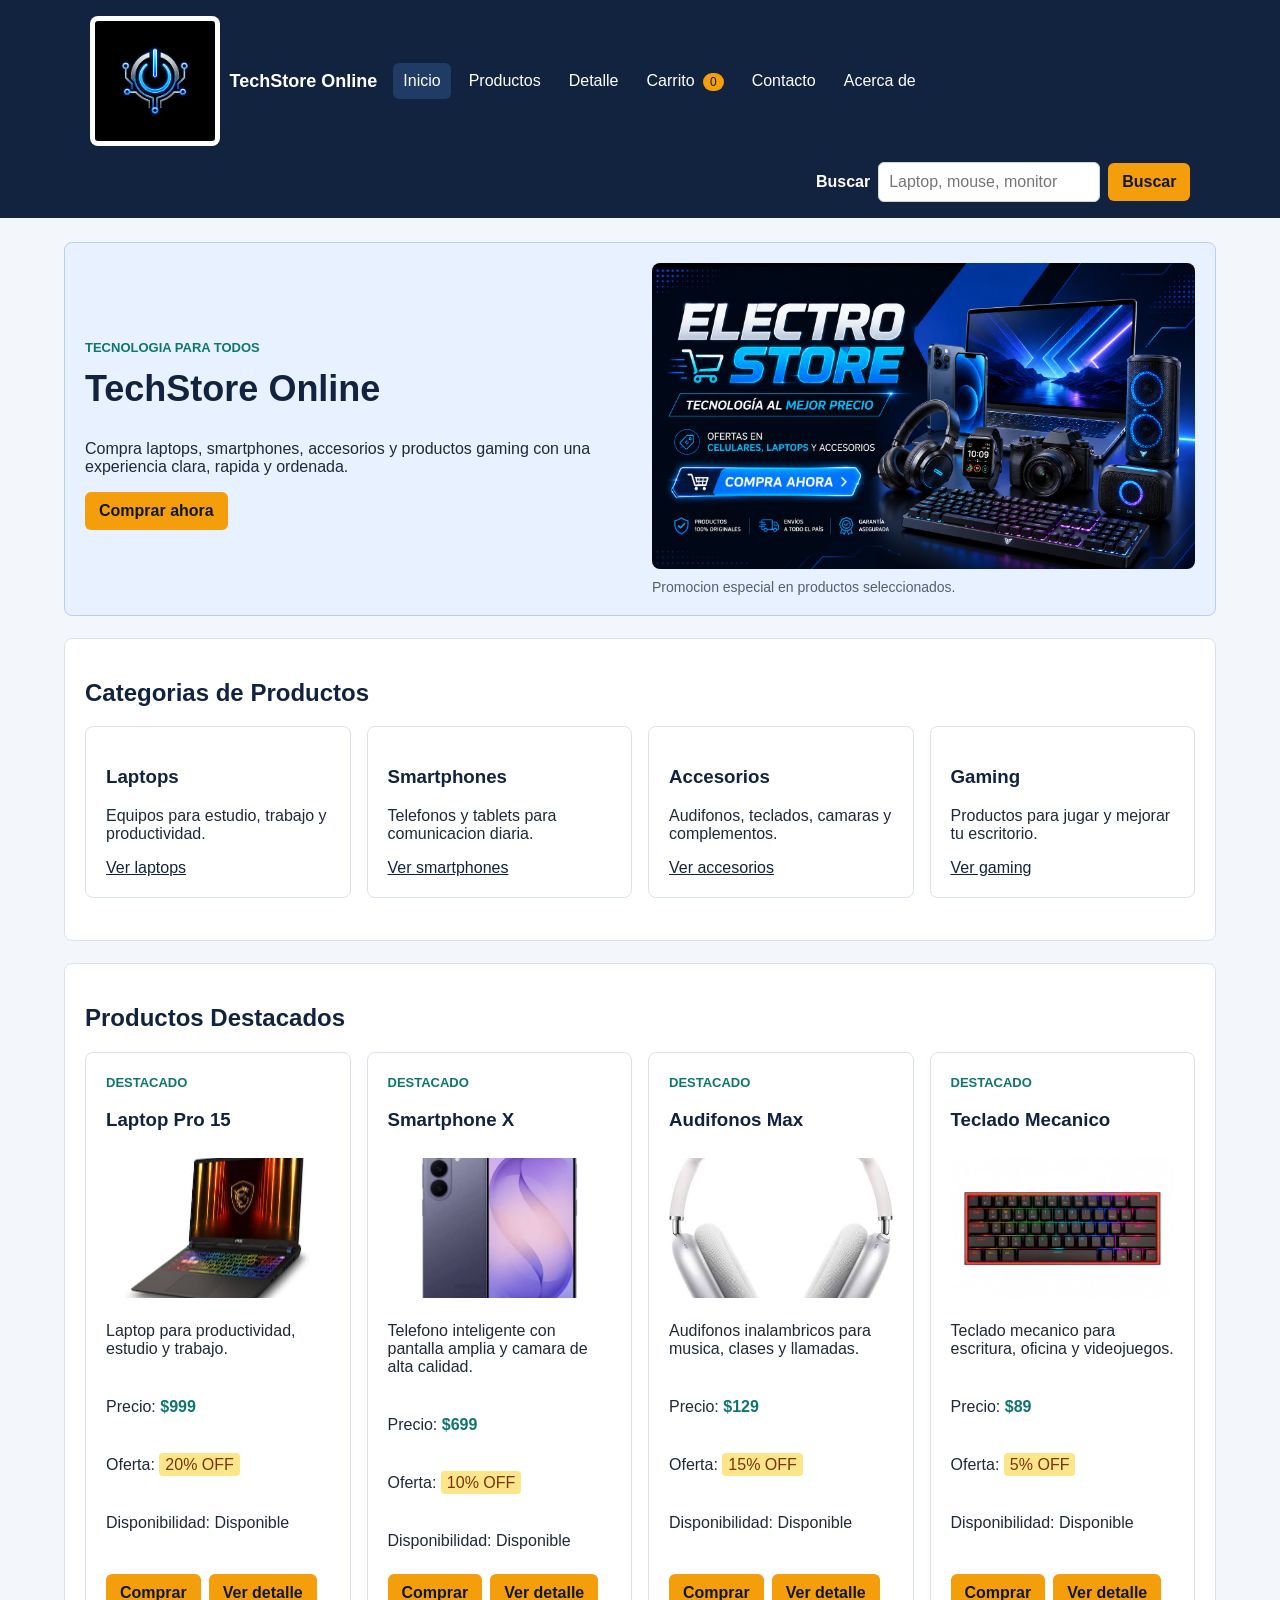
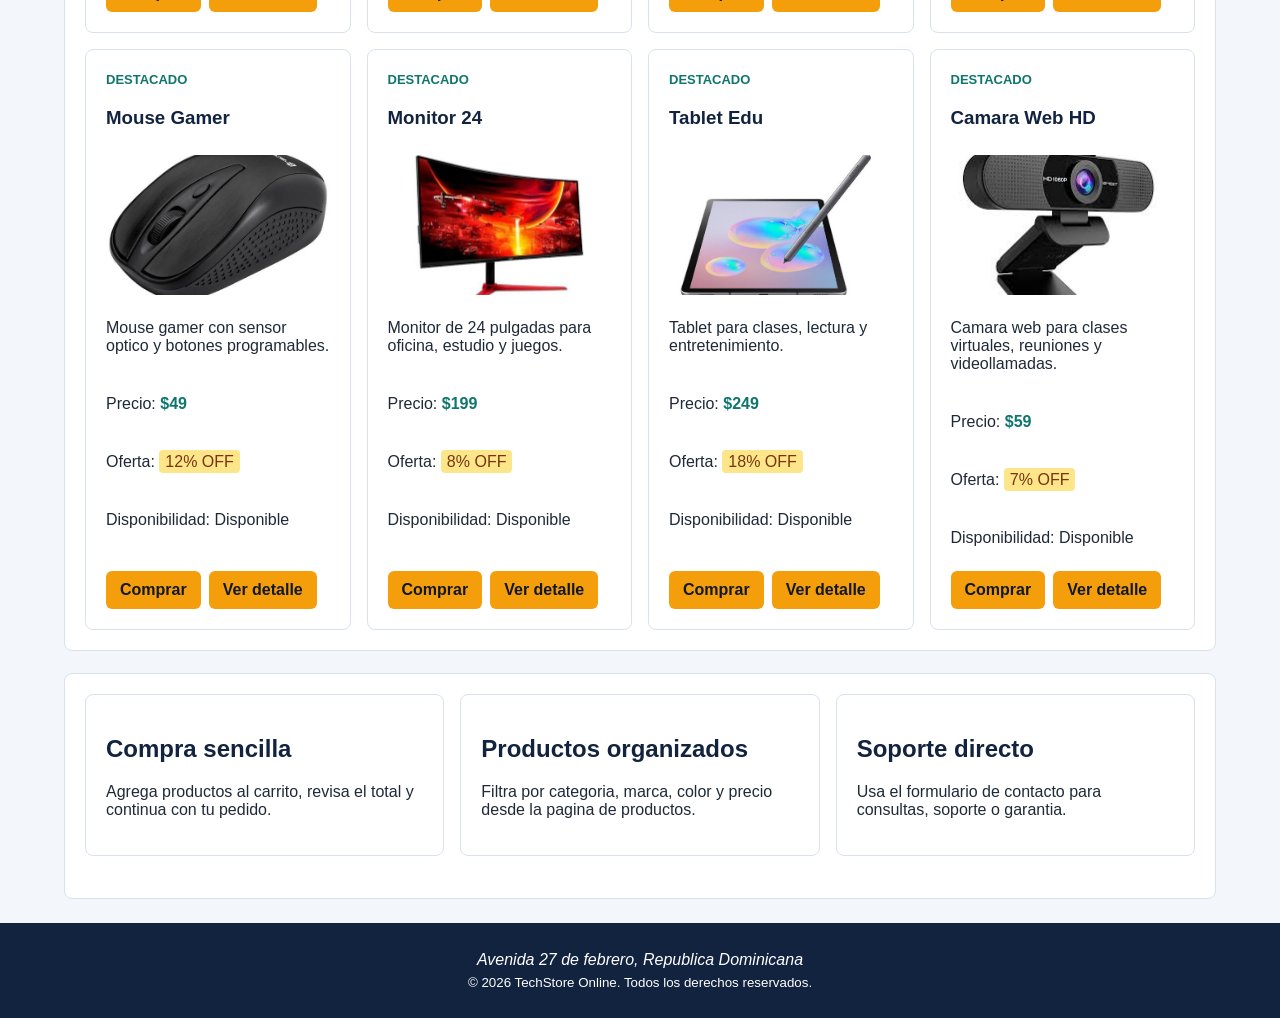
<file: TechStore html/index.html>
﻿<!DOCTYPE html>
<html lang='es'>
<head>
  <meta charset='UTF-8'>
  <meta name='viewport' content='width=device-width, initial-scale=1.0'>
  <base href='./'>
  <link rel='icon' href='img/logo.png' type='image/png'>
  <link rel='stylesheet' href='estilos.css'>
  <title>TechStore Online - Inicio</title>
</head>
<body>
<header class='site-header'>
  <a class='brand' href='index.html' aria-label='TechStore Online inicio'>
    <img src='img/logo.png' alt='Logo de TechStore Online' width='220' height='80'>
    <span>TechStore Online</span>
  </a>
  <nav aria-label='Menu principal'>
    <ul>
      <li><a href='index.html'>Inicio</a></li>
      <li><a href='productos.html'>Productos</a></li>
      <li><a href='producto.html'>Detalle</a></li>
      <li><a href='carrito.html'>Carrito <span id='contador-carrito'>0</span></a></li>
      <li><a href='contacto.html'>Contacto</a></li>
      <li><a href='acerca.html'>Acerca de</a></li>
    </ul>
  </nav>
  <form class='search-form' action='productos.html' method='get' aria-label='Busqueda de productos'>
    <label for='buscar'>Buscar</label>
    <input type='search' id='buscar' name='buscar' placeholder='Laptop, mouse, monitor'>
    <button type='submit'>Buscar</button>
  </form>
</header>
<main>
  <section class='hero'>
    <div>
      <p class='eyebrow'>Tecnologia para todos</p>
      <h1>TechStore Online</h1>
      <p>Compra laptops, smartphones, accesorios y productos gaming con una experiencia clara, rapida y ordenada.</p>
      <a class='primary-link' href='productos.html'>Comprar ahora</a>
    </div>
    <figure>
      <img src='img/banner.png' alt='Banner promocional de productos tecnologicos' width='640' height='360'>
      <figcaption>Promocion especial en productos seleccionados.</figcaption>
    </figure>
  </section>

  <section>
    <h2>Categorias de Productos</h2>
    <div class='category-grid'>
      <article><h3>Laptops</h3><p>Equipos para estudio, trabajo y productividad.</p><a href='productos.html'>Ver laptops</a></article>
      <article><h3>Smartphones</h3><p>Telefonos y tablets para comunicacion diaria.</p><a href='productos.html'>Ver smartphones</a></article>
      <article><h3>Accesorios</h3><p>Audifonos, teclados, camaras y complementos.</p><a href='productos.html'>Ver accesorios</a></article>
      <article><h3>Gaming</h3><p>Productos para jugar y mejorar tu escritorio.</p><a href='productos.html'>Ver gaming</a></article>
    </div>
  </section>

  <section>
    <h2>Productos Destacados</h2>
    <div class='product-grid'>
    <article class='product-card' data-categoria='Laptops' data-precio='999' data-marca='TechPro'>
      <header>
        <span class='badge'>Destacado</span>
        <h3>Laptop Pro 15</h3>
      </header>
      <img src='img/producto1.jpeg' alt='Laptop Pro 15' width='320' height='180'>
      <p>Laptop para productividad, estudio y trabajo.</p>
      <p class='price'>Precio: <strong>$999</strong></p>
      <p>Oferta: <mark>20% OFF</mark></p>
      <p>Disponibilidad: Disponible</p>
      <footer>
        <button type='button' data-comprar='Laptop Pro 15'>Comprar</button>
        <a href='producto.html'>Ver detalle</a>
      </footer>
    </article>
    <article class='product-card' data-categoria='Smartphones' data-precio='699' data-marca='MobileX'>
      <header>
        <span class='badge'>Destacado</span>
        <h3>Smartphone X</h3>
      </header>
      <img src='img/producto2.jpeg' alt='Smartphone X' width='320' height='180'>
      <p>Telefono inteligente con pantalla amplia y camara de alta calidad.</p>
      <p class='price'>Precio: <strong>$699</strong></p>
      <p>Oferta: <mark>10% OFF</mark></p>
      <p>Disponibilidad: Disponible</p>
      <footer>
        <button type='button' data-comprar='Smartphone X'>Comprar</button>
        <a href='producto-smartphone.html'>Ver detalle</a>
      </footer>
    </article>
    <article class='product-card' data-categoria='Accesorios' data-precio='129' data-marca='SoundMax'>
      <header>
        <span class='badge'>Destacado</span>
        <h3>Audifonos Max</h3>
      </header>
      <img src='img/producto3.jpeg' alt='Audifonos Max' width='320' height='180'>
      <p>Audifonos inalambricos para musica, clases y llamadas.</p>
      <p class='price'>Precio: <strong>$129</strong></p>
      <p>Oferta: <mark>15% OFF</mark></p>
      <p>Disponibilidad: Disponible</p>
      <footer>
        <button type='button' data-comprar='Audifonos Max'>Comprar</button>
        <a href='producto-audifonos.html'>Ver detalle</a>
      </footer>
    </article>
    <article class='product-card' data-categoria='Accesorios' data-precio='89' data-marca='KeyTech'>
      <header>
        <span class='badge'>Destacado</span>
        <h3>Teclado Mecanico</h3>
      </header>
      <img src='img/producto4.jpg' alt='Teclado Mecanico' width='320' height='180'>
      <p>Teclado mecanico para escritura, oficina y videojuegos.</p>
      <p class='price'>Precio: <strong>$89</strong></p>
      <p>Oferta: <mark>5% OFF</mark></p>
      <p>Disponibilidad: Disponible</p>
      <footer>
        <button type='button' data-comprar='Teclado Mecanico'>Comprar</button>
        <a href='producto-teclado.html'>Ver detalle</a>
      </footer>
    </article>
    <article class='product-card' data-categoria='Gaming' data-precio='49' data-marca='GameMax'>
      <header>
        <span class='badge'>Destacado</span>
        <h3>Mouse Gamer</h3>
      </header>
      <img src='img/producto5.jpeg' alt='Mouse Gamer' width='320' height='180'>
      <p>Mouse gamer con sensor optico y botones programables.</p>
      <p class='price'>Precio: <strong>$49</strong></p>
      <p>Oferta: <mark>12% OFF</mark></p>
      <p>Disponibilidad: Disponible</p>
      <footer>
        <button type='button' data-comprar='Mouse Gamer'>Comprar</button>
        <a href='producto-mouse.html'>Ver detalle</a>
      </footer>
    </article>
    <article class='product-card' data-categoria='Gaming' data-precio='199' data-marca='ViewTech'>
      <header>
        <span class='badge'>Destacado</span>
        <h3>Monitor 24</h3>
      </header>
      <img src='img/producto6.jpeg' alt='Monitor 24' width='320' height='180'>
      <p>Monitor de 24 pulgadas para oficina, estudio y juegos.</p>
      <p class='price'>Precio: <strong>$199</strong></p>
      <p>Oferta: <mark>8% OFF</mark></p>
      <p>Disponibilidad: Disponible</p>
      <footer>
        <button type='button' data-comprar='Monitor 24'>Comprar</button>
        <a href='producto-monitor.html'>Ver detalle</a>
      </footer>
    </article>
    <article class='product-card' data-categoria='Smartphones' data-precio='249' data-marca='EduTab'>
      <header>
        <span class='badge'>Destacado</span>
        <h3>Tablet Edu</h3>
      </header>
      <img src='img/producto7.jpeg' alt='Tablet Edu' width='320' height='180'>
      <p>Tablet para clases, lectura y entretenimiento.</p>
      <p class='price'>Precio: <strong>$249</strong></p>
      <p>Oferta: <mark>18% OFF</mark></p>
      <p>Disponibilidad: Disponible</p>
      <footer>
        <button type='button' data-comprar='Tablet Edu'>Comprar</button>
        <a href='producto-tablet.html'>Ver detalle</a>
      </footer>
    </article>
    <article class='product-card' data-categoria='Accesorios' data-precio='59' data-marca='CamTech'>
      <header>
        <span class='badge'>Destacado</span>
        <h3>Camara Web HD</h3>
      </header>
      <img src='img/producto8.jpeg' alt='Camara Web HD' width='320' height='180'>
      <p>Camara web para clases virtuales, reuniones y videollamadas.</p>
      <p class='price'>Precio: <strong>$59</strong></p>
      <p>Oferta: <mark>7% OFF</mark></p>
      <p>Disponibilidad: Disponible</p>
      <footer>
        <button type='button' data-comprar='Camara Web HD'>Comprar</button>
        <a href='producto-camara.html'>Ver detalle</a>
      </footer>
    </article>
    </div>
  </section>

  <section class='store-info'>
    <article>
      <h2>Compra sencilla</h2>
      <p>Agrega productos al carrito, revisa el total y continua con tu pedido.</p>
    </article>
    <article>
      <h2>Productos organizados</h2>
      <p>Filtra por categoria, marca, color y precio desde la pagina de productos.</p>
    </article>
    <article>
      <h2>Soporte directo</h2>
      <p>Usa el formulario de contacto para consultas, soporte o garantia.</p>
    </article>
  </section>
</main>
<footer class='site-footer'>
  <address>Avenida 27 de febrero, Republica Dominicana</address>
  <small>&copy; 2026 TechStore Online. Todos los derechos reservados.</small>
</footer>
<script src='script.js'></script>
</body>
</html>
</file>
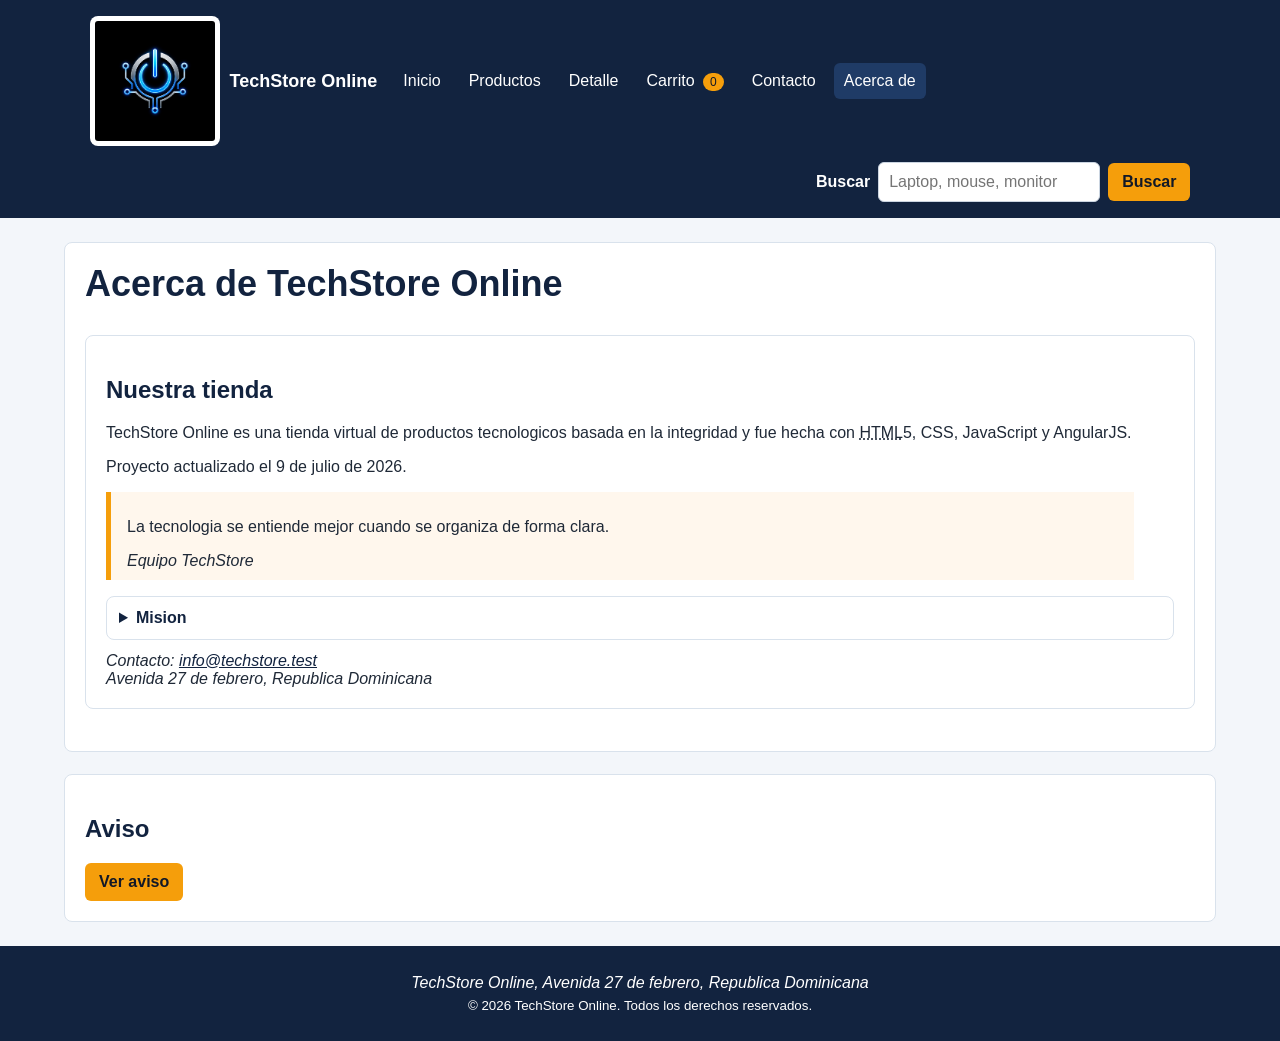
<file: TechStore html/acerca.html>
﻿<!DOCTYPE html>
<html lang='es'>
<head>
  <meta charset='UTF-8'>
  <meta name='viewport' content='width=device-width, initial-scale=1.0'>
  <base href='./'>
  <link rel='icon' href='img/logo.png' type='image/png'>
  <link rel='stylesheet' href='estilos.css'>
  <title>TechStore Online - Acerca de</title>
</head>
<body>
<header class='site-header'>
  <a class='brand' href='index.html' aria-label='TechStore Online inicio'>
    <img src='img/logo.png' alt='Logo de TechStore Online' width='220' height='80'>
    <span>TechStore Online</span>
  </a>
  <nav aria-label='Menu principal'>
    <ul>
      <li><a href='index.html'>Inicio</a></li>
      <li><a href='productos.html'>Productos</a></li>
      <li><a href='producto.html'>Detalle</a></li>
      <li><a href='carrito.html'>Carrito <span id='contador-carrito'>0</span></a></li>
      <li><a href='contacto.html'>Contacto</a></li>
      <li><a href='acerca.html'>Acerca de</a></li>
    </ul>
  </nav>
  <form class='search-form' action='productos.html' method='get' aria-label='Busqueda de productos'>
    <label for='buscar'>Buscar</label>
    <input type='search' id='buscar' name='buscar' placeholder='Laptop, mouse, monitor'>
    <button type='submit'>Buscar</button>
  </form>
</header>
<main>
  <section>
    <h1>Acerca de TechStore Online</h1>
    <article>
      <h2>Nuestra tienda</h2>
      <p>TechStore Online es una tienda virtual de productos tecnologicos basada en la integridad y fue hecha con <abbr title='HyperText Markup Language'>HTML</abbr>5, CSS, JavaScript y AngularJS.</p>
      <p>Proyecto actualizado el <time datetime='2026-07-02'>9 de julio de 2026</time>.</p>
      <blockquote>
        <p>La tecnologia se entiende mejor cuando se organiza de forma clara.</p>
        <cite>Equipo TechStore</cite>
      </blockquote>
      <details>
        <summary>Mision</summary>
        <p>Presentar productos tecnologicos en una experiencia ordenada, accesible y funcional.</p>
      </details>
      <address>
        Contacto: <a href='mailto:info@techstore.test'>info@techstore.test</a><br>
        Avenida 27 de febrero, Republica Dominicana
      </address>
    </article>
  </section>
  <section>
    <h2>Aviso</h2>
    <button type='button' id='abrir-dialogo'>Ver aviso</button>
    <dialog id='aviso-dialogo' aria-labelledby='aviso-titulo'>
      <h3 id='aviso-titulo'>TechStore Online</h3>
      <p>Hola!!, Aqui no hay ningun aviso :D.</p>
      <form method='dialog'>
        <button>Cerrar</button>
      </form>
    </dialog>
  </section>
</main>
<footer class='site-footer'>
  <address>TechStore Online, Avenida 27 de febrero, Republica Dominicana</address>
  <small>&copy; 2026 TechStore Online. Todos los derechos reservados.</small>
</footer>
<script src='script.js'></script>
</body>
</html>
</file>
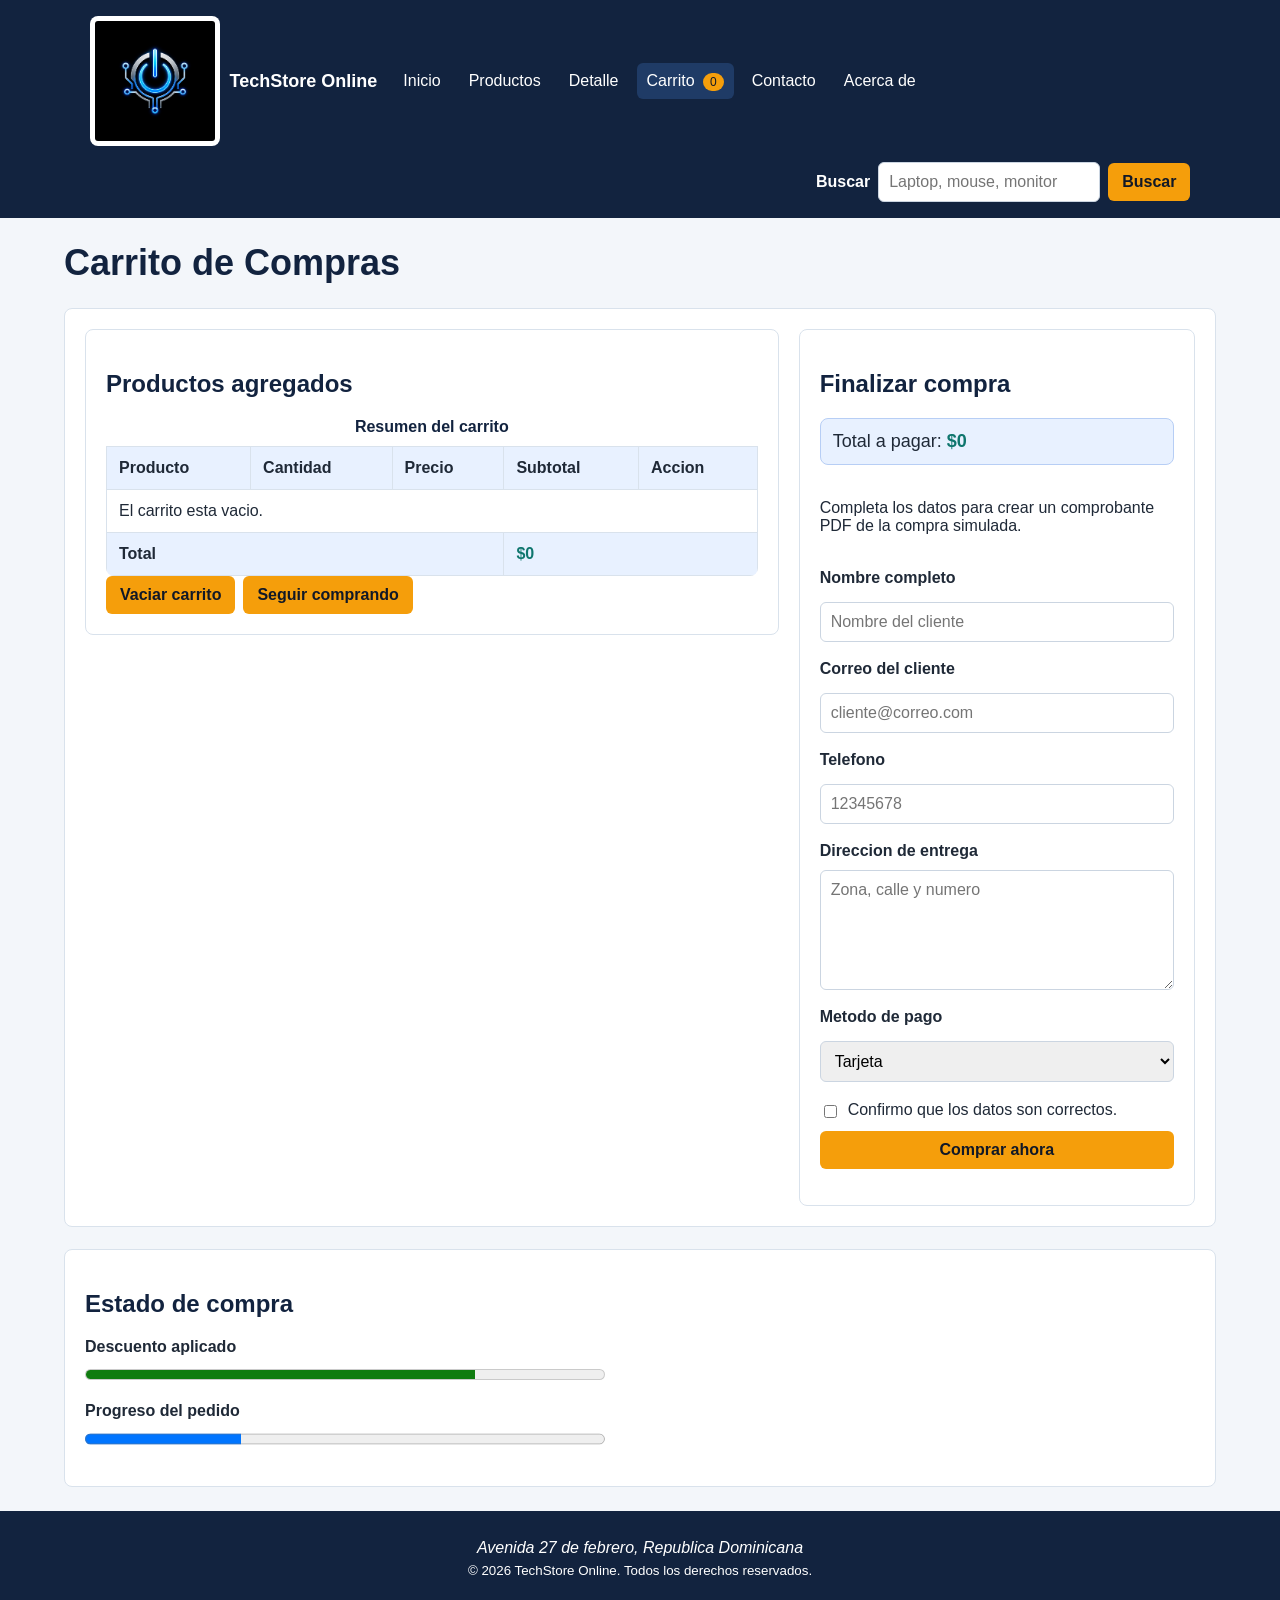
<file: TechStore html/carrito.html>
﻿<!DOCTYPE html>
<html lang='es'>
<head>
  <meta charset='UTF-8'>
  <meta name='viewport' content='width=device-width, initial-scale=1.0'>
  <base href='./'>
  <link rel='icon' href='img/logo.png' type='image/png'>
  <link rel='stylesheet' href='estilos.css'>
  <title>TechStore Online - Carrito</title>
</head>
<body>
<header class='site-header'>
  <a class='brand' href='index.html' aria-label='TechStore Online inicio'>
    <img src='img/logo.png' alt='Logo de TechStore Online' width='220' height='80'>
    <span>TechStore Online</span>
  </a>
  <nav aria-label='Menu principal'>
    <ul>
      <li><a href='index.html'>Inicio</a></li>
      <li><a href='productos.html'>Productos</a></li>
      <li><a href='producto.html'>Detalle</a></li>
      <li><a href='carrito.html'>Carrito <span id='contador-carrito'>0</span></a></li>
      <li><a href='contacto.html'>Contacto</a></li>
      <li><a href='acerca.html'>Acerca de</a></li>
    </ul>
  </nav>
  <form class='search-form' action='productos.html' method='get' aria-label='Busqueda de productos'>
    <label for='buscar'>Buscar</label>
    <input type='search' id='buscar' name='buscar' placeholder='Laptop, mouse, monitor'>
    <button type='submit'>Buscar</button>
  </form>
</header>
<main>
  <h1>Carrito de Compras</h1>
  <section class='cart-layout'>
    <article class='cart-panel'>
      <h2>Productos agregados</h2>
      <table>
        <caption>Resumen del carrito</caption>
        <thead>
          <tr>
            <th scope='col'>Producto</th>
            <th scope='col'>Cantidad</th>
            <th scope='col'>Precio</th>
            <th scope='col'>Subtotal</th>
            <th scope='col'>Accion</th>
          </tr>
        </thead>
        <tbody id='carrito-cuerpo'>
          <tr><td colspan='5'>El carrito esta vacio.</td></tr>
        </tbody>
        <tfoot>
          <tr>
            <th scope='row' colspan='3'>Total</th>
            <td colspan='2'><strong id='carrito-total'>$0</strong></td>
          </tr>
        </tfoot>
      </table>
      <div class='actions'>
        <button type='button' id='vaciar-carrito'>Vaciar carrito</button>
        <a href='productos.html'>Seguir comprando</a>
      </div>
    </article>

    <aside class='checkout-card'>
      <h2>Finalizar compra</h2>
      <p class='checkout-total'>Total a pagar: <strong id='checkout-total'>$0</strong></p>
      <form id='checkout-form' aria-describedby='checkout-ayuda'>
        <p id='checkout-ayuda'>Completa los datos para crear un comprobante PDF de la compra simulada.</p>

        <label for='cliente-nombre'>Nombre completo</label>
        <input type='text' id='cliente-nombre' name='cliente-nombre' required placeholder='Nombre del cliente' autocomplete='name'>

        <label for='cliente-email'>Correo del cliente</label>
        <input type='email' id='cliente-email' name='cliente-email' required placeholder='cliente@correo.com' autocomplete='email'>

        <label for='cliente-telefono'>Telefono</label>
        <input type='tel' id='cliente-telefono' name='cliente-telefono' placeholder='12345678' autocomplete='tel'>

        <label for='cliente-direccion'>Direccion de entrega</label>
        <textarea id='cliente-direccion' name='cliente-direccion' required placeholder='Zona, calle y numero'></textarea>

        <label for='metodo-pago'>Metodo de pago</label>
        <select id='metodo-pago' name='metodo-pago' required>
          <option value='Tarjeta'>Tarjeta</option>
          <option value='Transferencia'>Transferencia</option>
          <option value='Contra entrega'>Contra entrega</option>
        </select>

        <label class='check-line' for='acepta-compra'>
          <input type='checkbox' id='acepta-compra' required>
          Confirmo que los datos son correctos.
        </label>

        <button type='submit'>Comprar ahora</button>
      </form>
      <p id='compra-resultado' role='status'></p>
      <p id='pdf-confirmacion' class='muted'></p>
    </aside>
  </section>

  <section>
    <h2>Estado de compra</h2>
    <label for='descuento'>Descuento aplicado</label>
    <meter id='descuento' value='75' min='0' max='100'>75%</meter>
    <label for='progreso'>Progreso del pedido</label>
    <progress id='progreso' value='3' max='10'>3 de 10</progress>
  </section>
</main>
<footer class='site-footer'>
  <address>Avenida 27 de febrero, Republica Dominicana</address>
  <small>&copy; 2026 TechStore Online. Todos los derechos reservados.</small>
</footer>
<script src='script.js'></script>
</body>
</html>
</file>
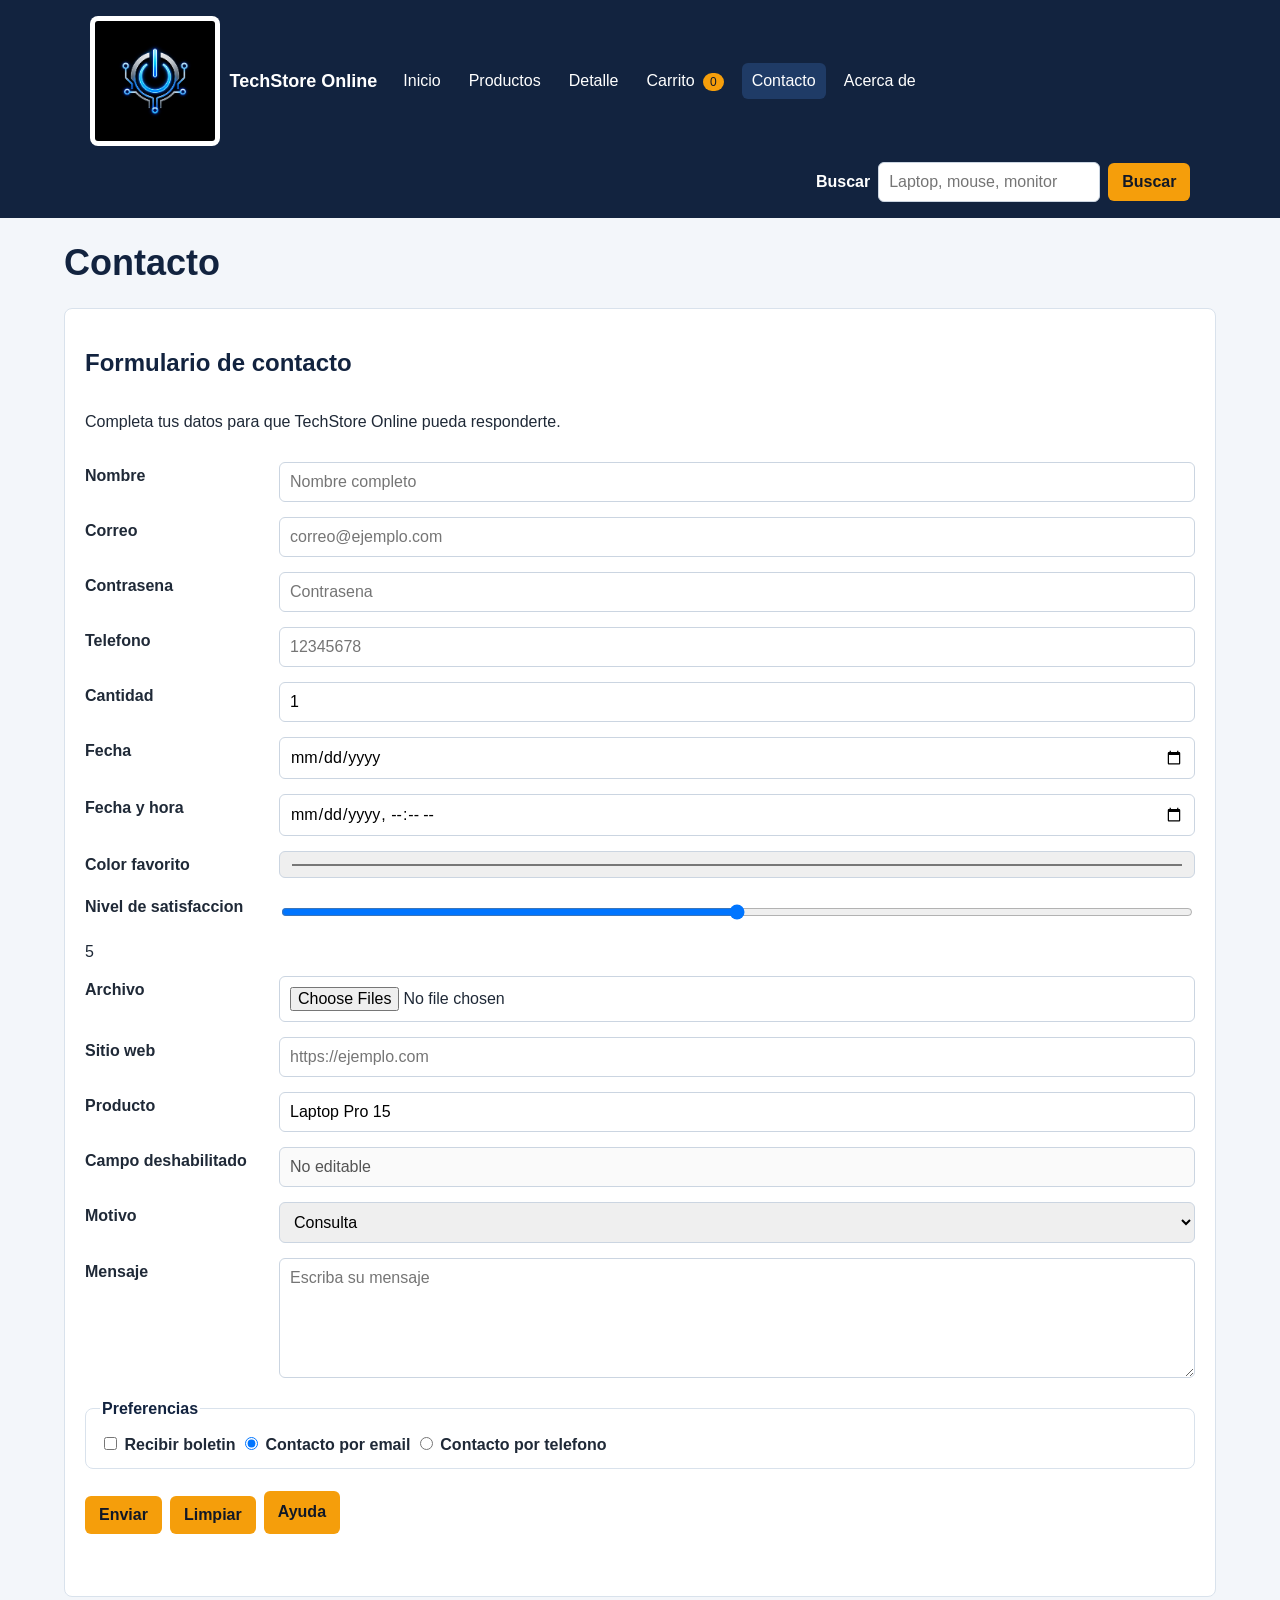
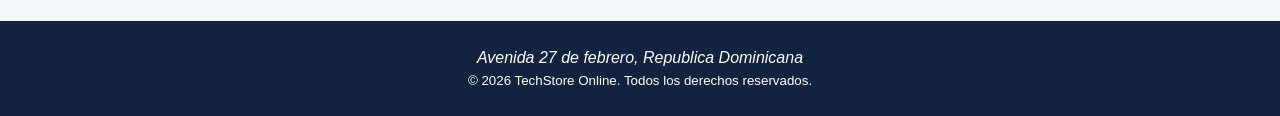
<file: TechStore html/contacto.html>
﻿<!DOCTYPE html>
<html lang='es'>
<head>
  <meta charset='UTF-8'>
  <meta name='viewport' content='width=device-width, initial-scale=1.0'>
  <base href='./'>
  <link rel='icon' href='img/logo.png' type='image/png'>
  <link rel='stylesheet' href='estilos.css'>
  <title>TechStore Online - Contacto</title>
</head>
<body>
<header class='site-header'>
  <a class='brand' href='index.html' aria-label='TechStore Online inicio'>
    <img src='img/logo.png' alt='Logo de TechStore Online' width='220' height='80'>
    <span>TechStore Online</span>
  </a>
  <nav aria-label='Menu principal'>
    <ul>
      <li><a href='index.html'>Inicio</a></li>
      <li><a href='productos.html'>Productos</a></li>
      <li><a href='producto.html'>Detalle</a></li>
      <li><a href='carrito.html'>Carrito <span id='contador-carrito'>0</span></a></li>
      <li><a href='contacto.html'>Contacto</a></li>
      <li><a href='acerca.html'>Acerca de</a></li>
    </ul>
  </nav>
  <form class='search-form' action='productos.html' method='get' aria-label='Busqueda de productos'>
    <label for='buscar'>Buscar</label>
    <input type='search' id='buscar' name='buscar' placeholder='Laptop, mouse, monitor'>
    <button type='submit'>Buscar</button>
  </form>
</header>
<main>
  <h1>Contacto</h1>
  <section class='contact-section'>
    <h2>Formulario de contacto</h2>
    <form id='form-contacto' action='contacto.html' method='post' enctype='multipart/form-data' aria-describedby='ayuda-contacto' autocomplete='on'>
      <p id='ayuda-contacto'>Completa tus datos para que TechStore Online pueda responderte.</p>

      <label for='nombre'>Nombre</label>
      <input type='text' id='nombre' name='nombre' required placeholder='Nombre completo' autocomplete='name'>

      <label for='correo'>Correo</label>
      <input type='email' id='correo' name='correo' required placeholder='correo@ejemplo.com' autocomplete='email'>

      <label for='clave'>Contrasena</label>
      <input type='password' id='clave' name='clave' required placeholder='Contrasena' minlength='6' autocomplete='new-password'>

      <label for='telefono'>Telefono</label>
      <input type='tel' id='telefono' name='telefono' pattern='[0-9]{8}' placeholder='12345678' autocomplete='tel'>

      <label for='cantidad'>Cantidad</label>
      <input type='number' id='cantidad' name='cantidad' min='1' max='10' step='1' value='1'>

      <label for='fecha'>Fecha</label>
      <input type='date' id='fecha' name='fecha' required>

      <label for='fecha-hora'>Fecha y hora</label>
      <input type='datetime-local' id='fecha-hora' name='fecha-hora'>

      <label for='color-contacto'>Color favorito</label>
      <input type='color' id='color-contacto' name='color-contacto' value='#12233f'>

      <label for='satisfaccion'>Nivel de satisfaccion</label>
      <input type='range' id='satisfaccion' name='satisfaccion' min='0' max='10' step='1' value='5'>
      <output for='satisfaccion'>5</output>

      <label for='archivo'>Archivo</label>
      <input type='file' id='archivo' name='archivo' multiple>

      <label for='sitio'>Sitio web</label>
      <input type='url' id='sitio' name='sitio' placeholder='https://ejemplo.com'>

      <label for='producto-readonly'>Producto</label>
      <input type='text' id='producto-readonly' name='producto-readonly' value='Laptop Pro 15' readonly>

      <label for='campo-disabled'>Campo deshabilitado</label>
      <input type='text' id='campo-disabled' name='campo-disabled' value='No editable' disabled>

      <label for='motivo'>Motivo</label>
      <select id='motivo' name='motivo' required>
        <optgroup label='Atencion'>
          <option value='consulta'>Consulta</option>
          <option value='soporte'>Soporte</option>
        </optgroup>
        <optgroup label='Compra'>
          <option value='pedido'>Pedido</option>
          <option value='garantia'>Garantia</option>
        </optgroup>
      </select>

      <label for='mensaje'>Mensaje</label>
      <textarea id='mensaje' name='mensaje' required placeholder='Escriba su mensaje'></textarea>

      <fieldset>
        <legend>Preferencias</legend>
        <input type='checkbox' id='boletin' name='boletin' value='si'>
        <label for='boletin'>Recibir boletin</label>
        <input type='radio' id='contacto-email' name='tipo-contacto' value='email' checked>
        <label for='contacto-email'>Contacto por email</label>
        <input type='radio' id='contacto-telefono' name='tipo-contacto' value='telefono'>
        <label for='contacto-telefono'>Contacto por telefono</label>
      </fieldset>

      <input type='hidden' id='origen' name='origen' value='formulario-contacto'>
      <div class='actions'>
        <input type='submit' value='Enviar'>
        <input type='reset' value='Limpiar'>
        <button type='button' id='ayuda-contacto-btn'>Ayuda</button>
      </div>
      <p id='mensaje-formulario' role='status'></p>
    </form>
  </section>
</main>
<footer class='site-footer'>
  <address>Avenida 27 de febrero, Republica Dominicana</address>
  <small>&copy; 2026 TechStore Online. Todos los derechos reservados.</small>
</footer>
<script src='script.js'></script>
</body>
</html>
</file>
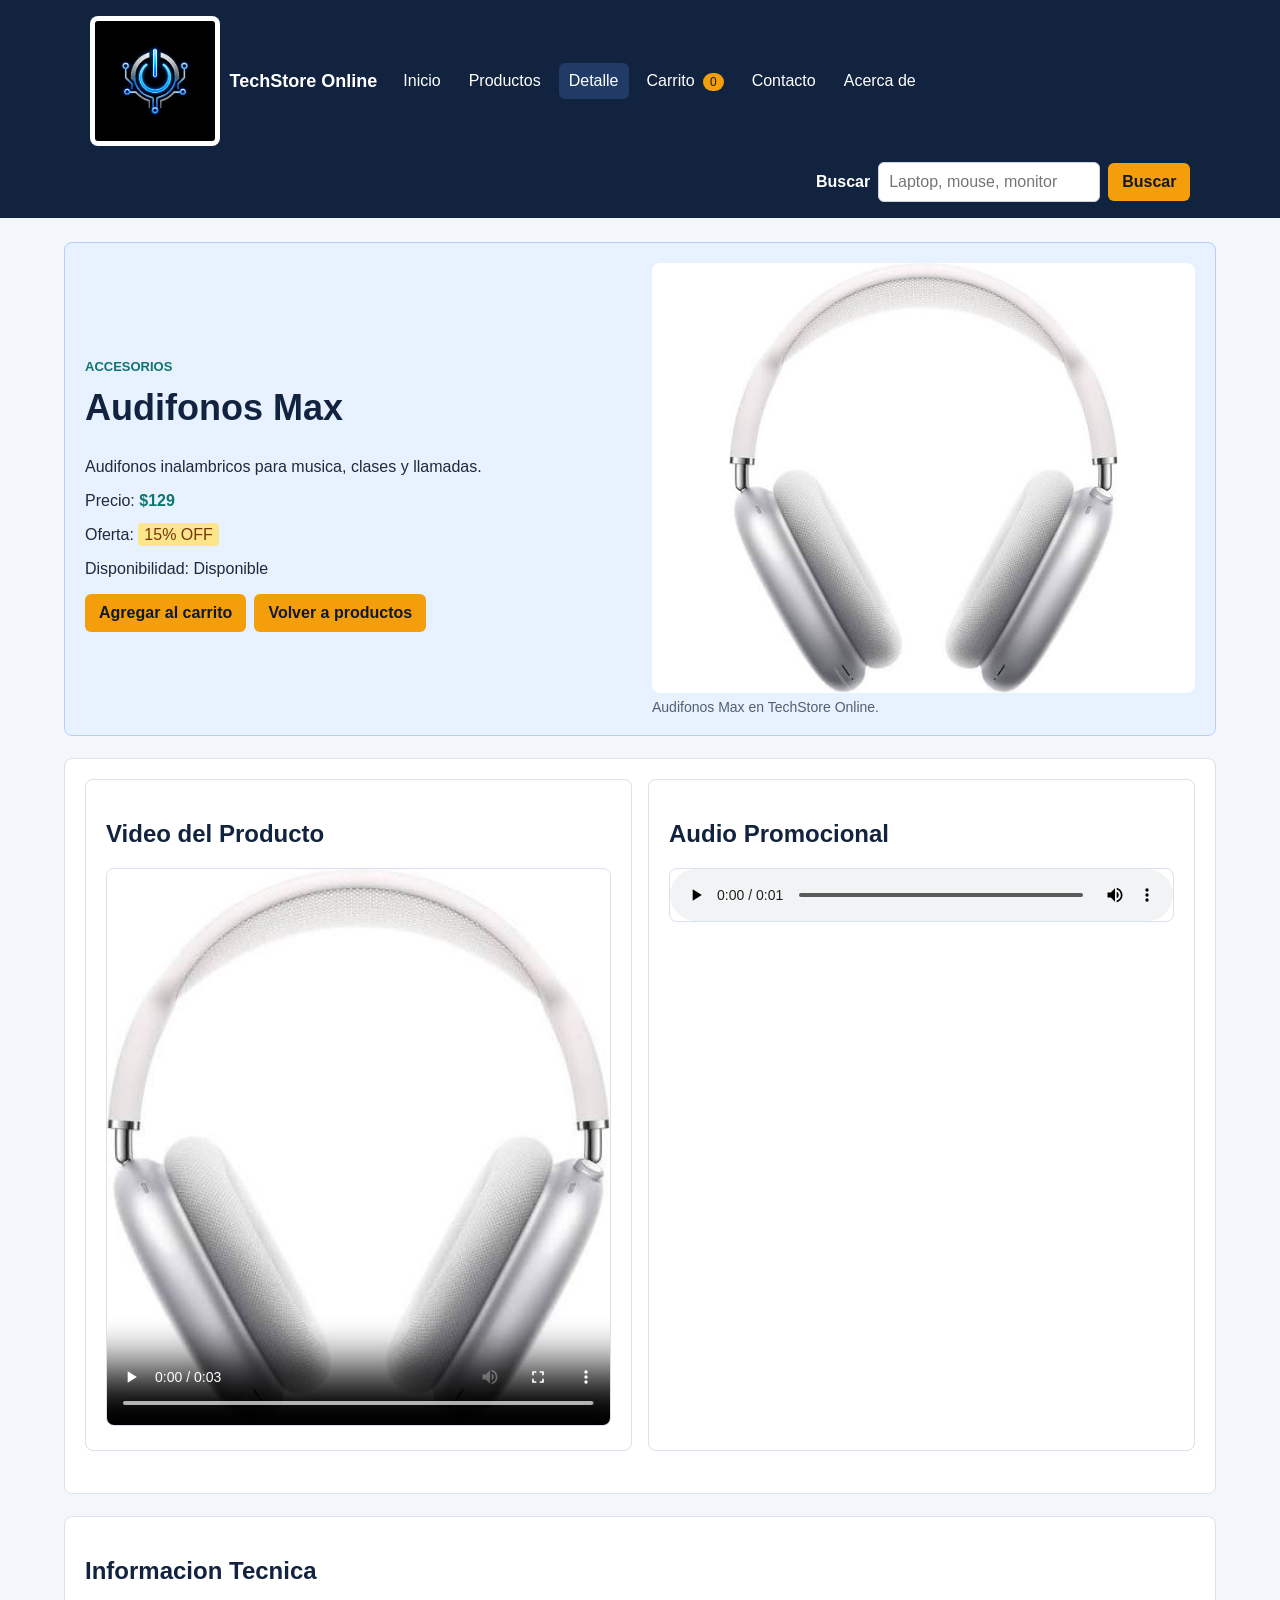
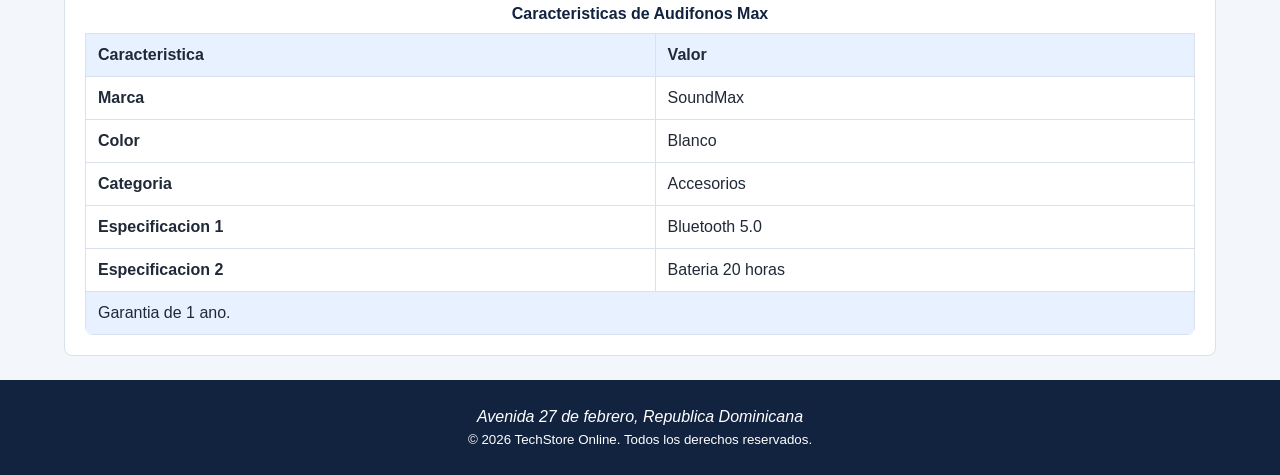
<file: TechStore html/producto-audifonos.html>
﻿<!DOCTYPE html>
<html lang='es'>
<head>
  <meta charset='UTF-8'>
  <meta name='viewport' content='width=device-width, initial-scale=1.0'>
  <base href='./'>
  <link rel='icon' href='img/logo.png' type='image/png'>
  <link rel='stylesheet' href='estilos.css'>
  <title>TechStore Online - Audifonos Max</title>
</head>
<body>
<header class='site-header'>
  <a class='brand' href='index.html' aria-label='TechStore Online inicio'>
    <img src='img/logo.png' alt='Logo de TechStore Online' width='220' height='80'>
    <span>TechStore Online</span>
  </a>
  <nav aria-label='Menu principal'>
    <ul>
      <li><a href='index.html'>Inicio</a></li>
      <li><a href='productos.html'>Productos</a></li>
      <li><a href='producto.html'>Detalle</a></li>
      <li><a href='carrito.html'>Carrito <span id='contador-carrito'>0</span></a></li>
      <li><a href='contacto.html'>Contacto</a></li>
      <li><a href='acerca.html'>Acerca de</a></li>
    </ul>
  </nav>
  <form class='search-form' action='productos.html' method='get' aria-label='Busqueda de productos'>
    <label for='buscar'>Buscar</label>
    <input type='search' id='buscar' name='buscar' placeholder='Laptop, mouse, monitor'>
    <button type='submit'>Buscar</button>
  </form>
</header>
<main>
  <section class='detail-layout'>
    <div>
      <p class='eyebrow'>Accesorios</p>
      <h1>Audifonos Max</h1>
      <p>Audifonos inalambricos para musica, clases y llamadas.</p>
      <p class='price detail-price'>Precio: <strong>$129</strong></p>
      <p>Oferta: <mark>15% OFF</mark></p>
      <p>Disponibilidad: Disponible</p>
      <div class='actions'>
        <button type='button' data-comprar='Audifonos Max'>Agregar al carrito</button>
        <a href='productos.html'>Volver a productos</a>
      </div>
    </div>
    <figure>
      <picture>
        <source media='(max-width: 600px)' srcset='img/producto3.jpeg'>
        <img src='img/producto3.jpeg' alt='Audifonos Max' width='640' height='360'>
      </picture>
      <figcaption>Audifonos Max en TechStore Online.</figcaption>
    </figure>
  </section>

  <section class='media-grid'>
    <article>
      <h2>Video del Producto</h2>
      <video controls poster='img/producto3.jpeg' aria-label='Video de Audifonos Max'>
        <source src='video/producto.webm' type='video/webm'>
        Tu navegador no soporta video HTML5.
      </video>
    </article>
    <article>
      <h2>Audio Promocional</h2>
      <audio controls aria-label='Audio promocional de Audifonos Max'>
        <source src='audio/promocion.wav' type='audio/wav'>
        Tu navegador no soporta audio HTML5.
      </audio>
    </article>
  </section>

  <section>
    <h2>Informacion Tecnica</h2>
    <table>
      <caption>Caracteristicas de Audifonos Max</caption>
      <colgroup>
        <col>
        <col>
      </colgroup>
      <thead>
        <tr>
          <th scope='col'>Caracteristica</th>
          <th scope='col'>Valor</th>
        </tr>
      </thead>
      <tbody>
        <tr><th scope='row'>Marca</th><td>SoundMax</td></tr>
        <tr><th scope='row'>Color</th><td>Blanco</td></tr>
        <tr><th scope='row'>Categoria</th><td>Accesorios</td></tr>
        <tr><th scope='row'>Especificacion 1</th><td>Bluetooth 5.0</td></tr>
        <tr><th scope='row'>Especificacion 2</th><td>Bateria 20 horas</td></tr>
      </tbody>
      <tfoot>
        <tr><td colspan='2'>Garantia de 1 ano.</td></tr>
      </tfoot>
    </table>
  </section>
</main>
<footer class='site-footer'>
  <address>Avenida 27 de febrero, Republica Dominicana</address>
  <small>&copy; 2026 TechStore Online. Todos los derechos reservados.</small>
</footer>
<script src='script.js'></script>
</body>
</html>
</file>
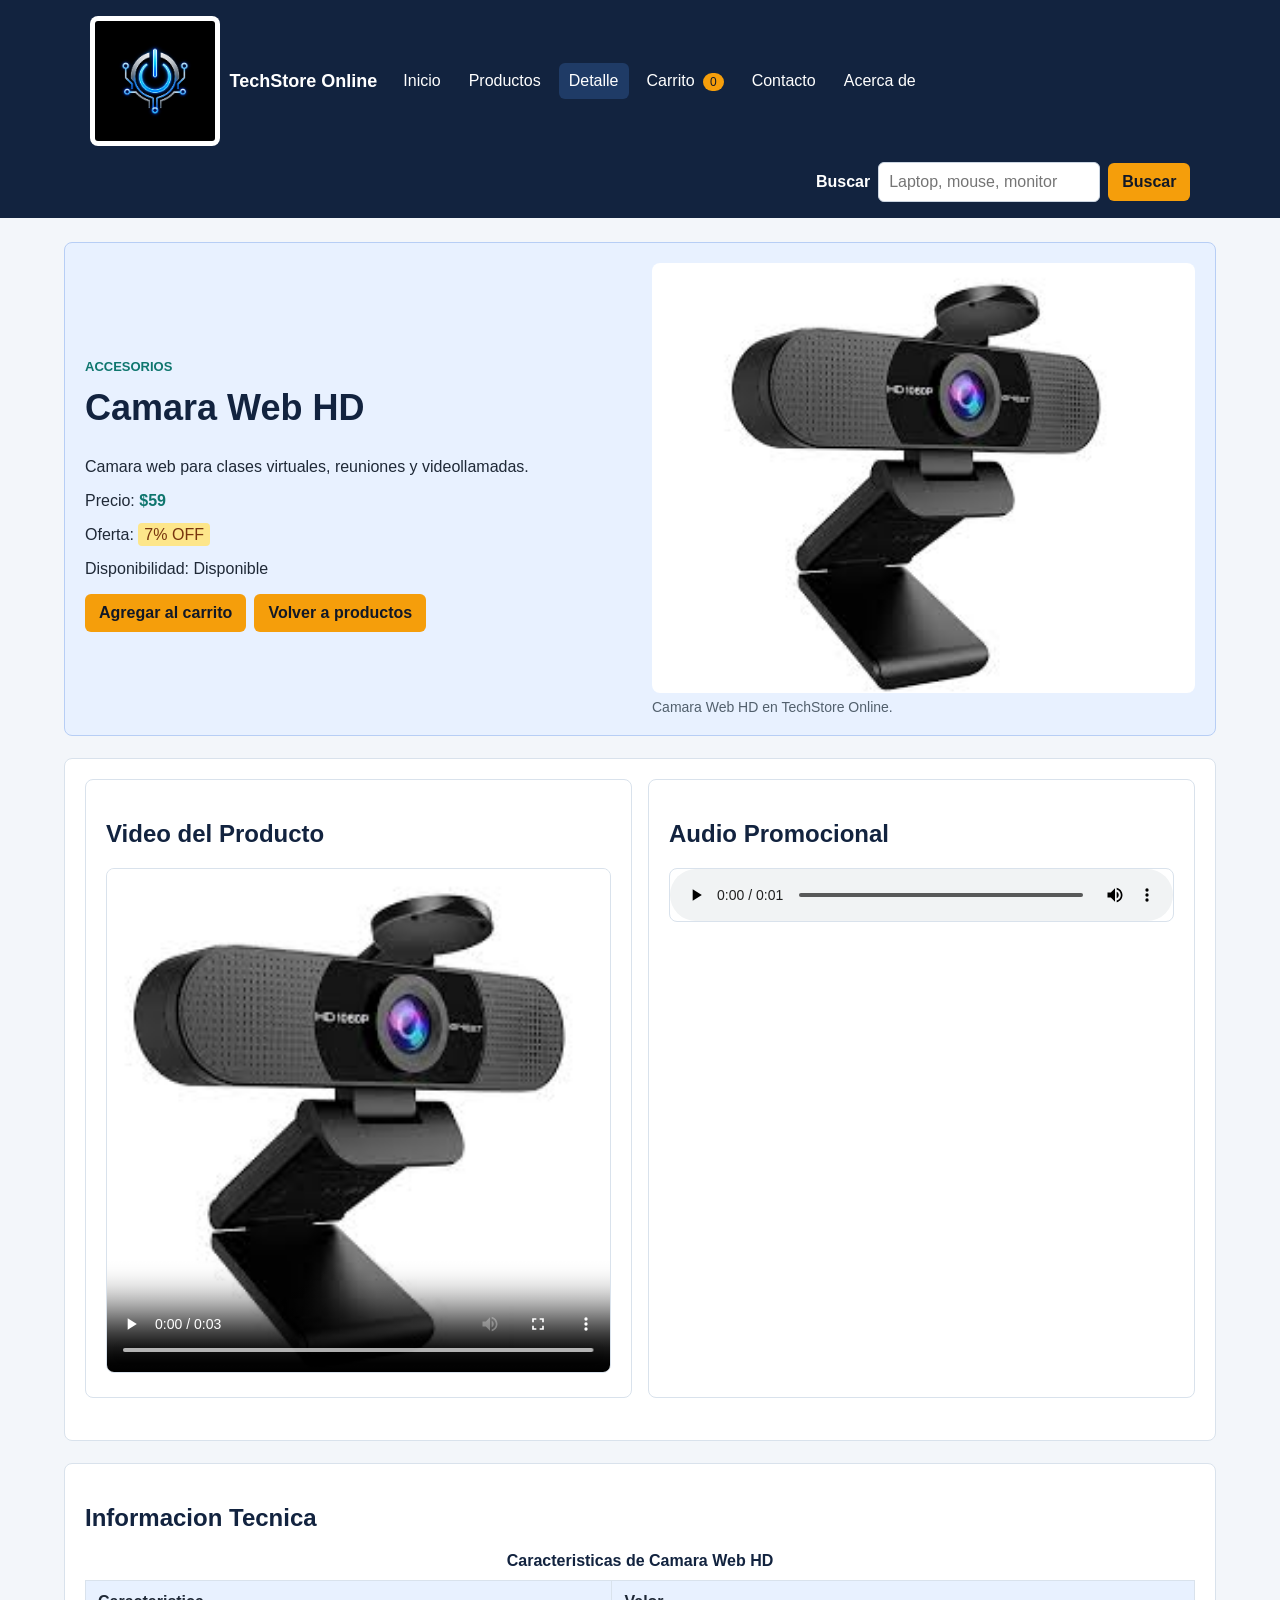
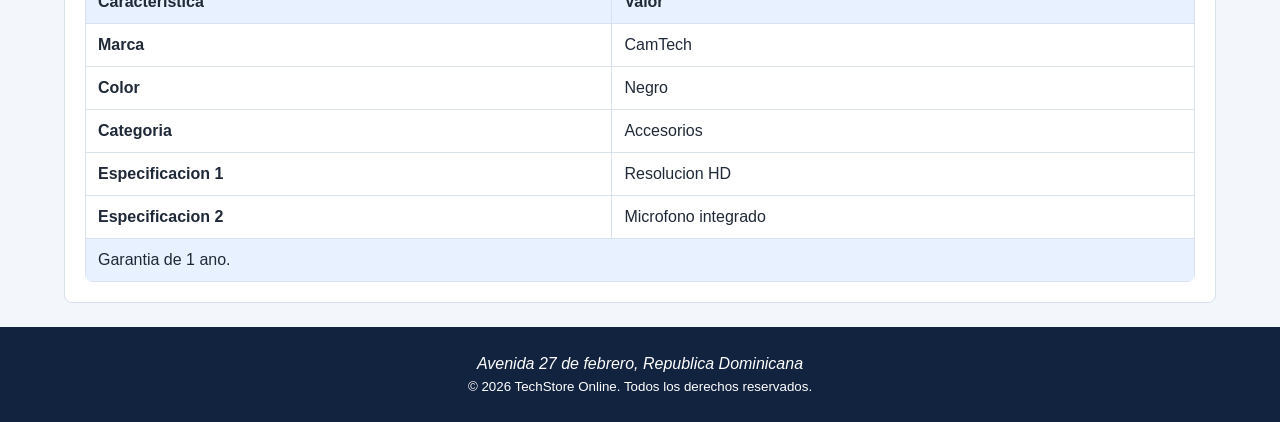
<file: TechStore html/producto-camara.html>
﻿<!DOCTYPE html>
<html lang='es'>
<head>
  <meta charset='UTF-8'>
  <meta name='viewport' content='width=device-width, initial-scale=1.0'>
  <base href='./'>
  <link rel='icon' href='img/logo.png' type='image/png'>
  <link rel='stylesheet' href='estilos.css'>
  <title>TechStore Online - Camara Web HD</title>
</head>
<body>
<header class='site-header'>
  <a class='brand' href='index.html' aria-label='TechStore Online inicio'>
    <img src='img/logo.png' alt='Logo de TechStore Online' width='220' height='80'>
    <span>TechStore Online</span>
  </a>
  <nav aria-label='Menu principal'>
    <ul>
      <li><a href='index.html'>Inicio</a></li>
      <li><a href='productos.html'>Productos</a></li>
      <li><a href='producto.html'>Detalle</a></li>
      <li><a href='carrito.html'>Carrito <span id='contador-carrito'>0</span></a></li>
      <li><a href='contacto.html'>Contacto</a></li>
      <li><a href='acerca.html'>Acerca de</a></li>
    </ul>
  </nav>
  <form class='search-form' action='productos.html' method='get' aria-label='Busqueda de productos'>
    <label for='buscar'>Buscar</label>
    <input type='search' id='buscar' name='buscar' placeholder='Laptop, mouse, monitor'>
    <button type='submit'>Buscar</button>
  </form>
</header>
<main>
  <section class='detail-layout'>
    <div>
      <p class='eyebrow'>Accesorios</p>
      <h1>Camara Web HD</h1>
      <p>Camara web para clases virtuales, reuniones y videollamadas.</p>
      <p class='price detail-price'>Precio: <strong>$59</strong></p>
      <p>Oferta: <mark>7% OFF</mark></p>
      <p>Disponibilidad: Disponible</p>
      <div class='actions'>
        <button type='button' data-comprar='Camara Web HD'>Agregar al carrito</button>
        <a href='productos.html'>Volver a productos</a>
      </div>
    </div>
    <figure>
      <picture>
        <source media='(max-width: 600px)' srcset='img/producto8.jpeg'>
        <img src='img/producto8.jpeg' alt='Camara Web HD' width='640' height='360'>
      </picture>
      <figcaption>Camara Web HD en TechStore Online.</figcaption>
    </figure>
  </section>

  <section class='media-grid'>
    <article>
      <h2>Video del Producto</h2>
      <video controls poster='img/producto8.jpeg' aria-label='Video de Camara Web HD'>
        <source src='video/producto.webm' type='video/webm'>
        Tu navegador no soporta video HTML5.
      </video>
    </article>
    <article>
      <h2>Audio Promocional</h2>
      <audio controls aria-label='Audio promocional de Camara Web HD'>
        <source src='audio/promocion.wav' type='audio/wav'>
        Tu navegador no soporta audio HTML5.
      </audio>
    </article>
  </section>

  <section>
    <h2>Informacion Tecnica</h2>
    <table>
      <caption>Caracteristicas de Camara Web HD</caption>
      <colgroup>
        <col>
        <col>
      </colgroup>
      <thead>
        <tr>
          <th scope='col'>Caracteristica</th>
          <th scope='col'>Valor</th>
        </tr>
      </thead>
      <tbody>
        <tr><th scope='row'>Marca</th><td>CamTech</td></tr>
        <tr><th scope='row'>Color</th><td>Negro</td></tr>
        <tr><th scope='row'>Categoria</th><td>Accesorios</td></tr>
        <tr><th scope='row'>Especificacion 1</th><td>Resolucion HD</td></tr>
        <tr><th scope='row'>Especificacion 2</th><td>Microfono integrado</td></tr>
      </tbody>
      <tfoot>
        <tr><td colspan='2'>Garantia de 1 ano.</td></tr>
      </tfoot>
    </table>
  </section>
</main>
<footer class='site-footer'>
  <address>Avenida 27 de febrero, Republica Dominicana</address>
  <small>&copy; 2026 TechStore Online. Todos los derechos reservados.</small>
</footer>
<script src='script.js'></script>
</body>
</html>
</file>
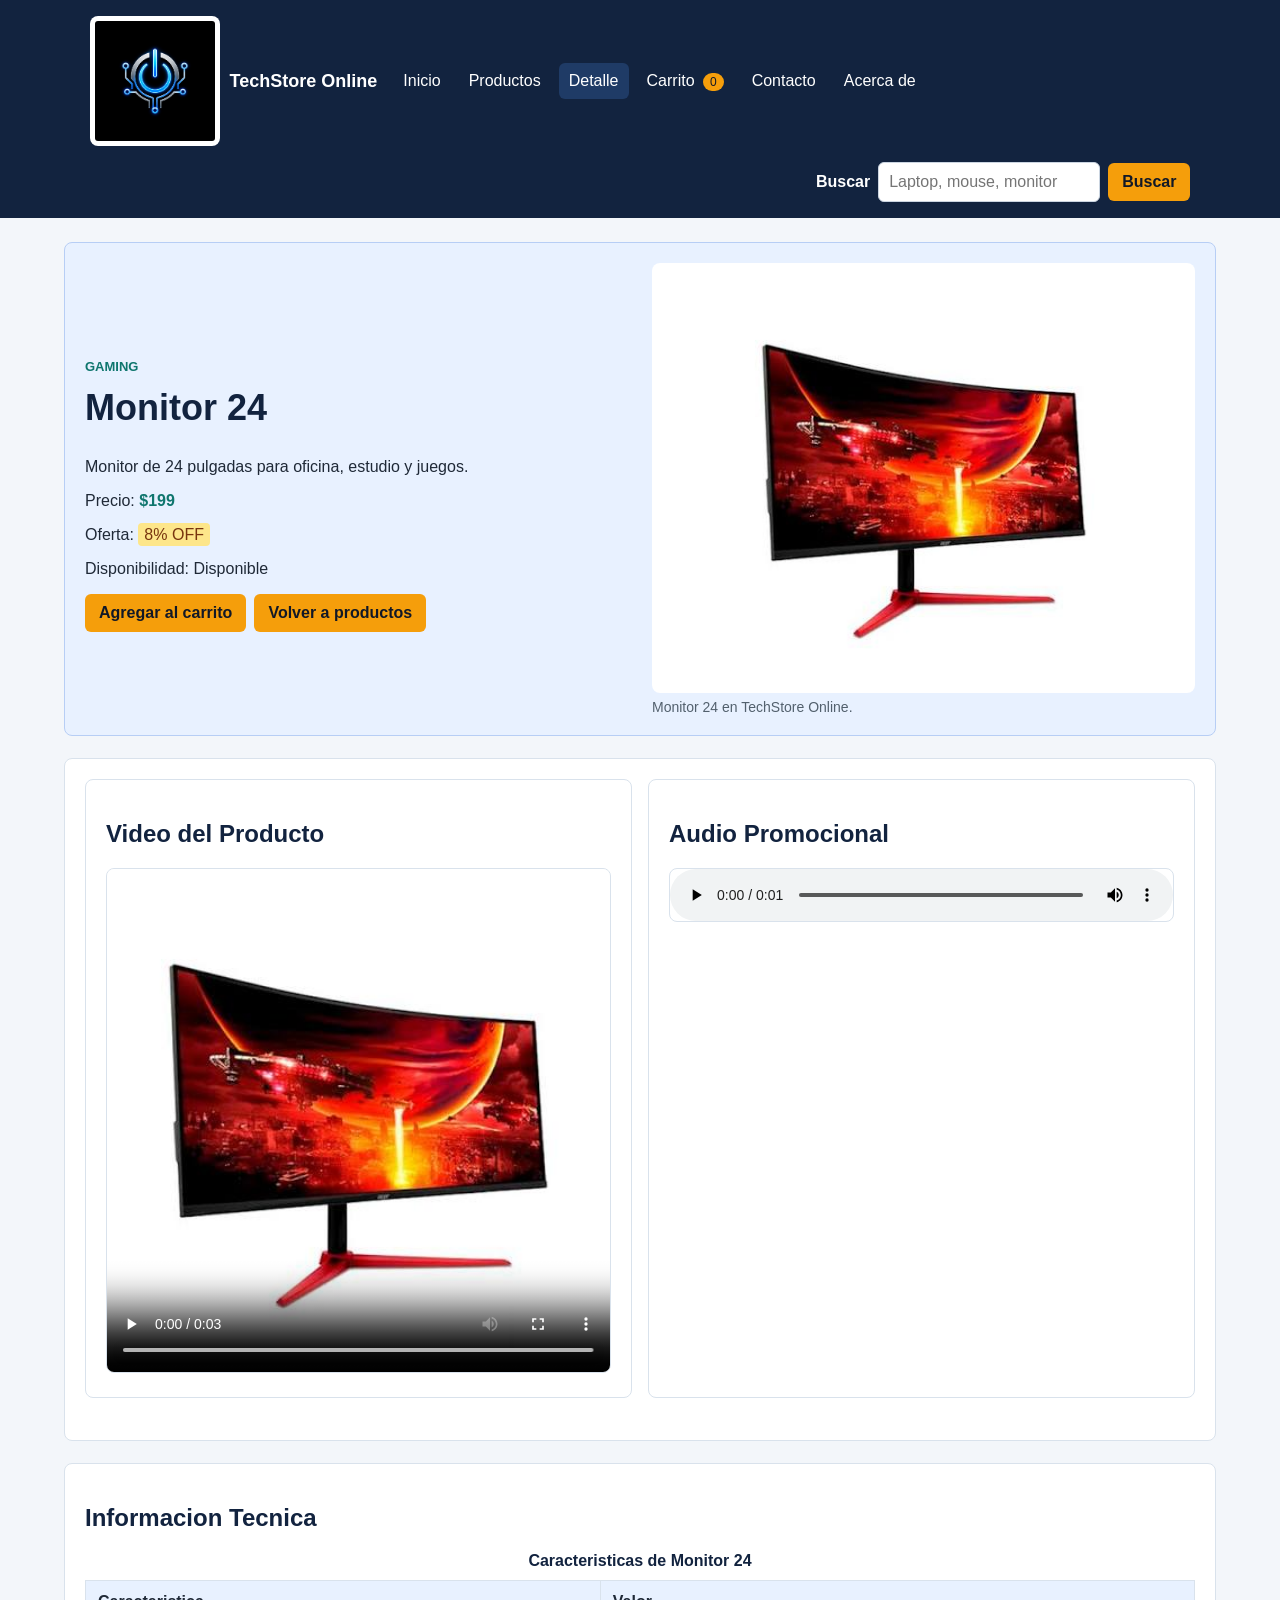
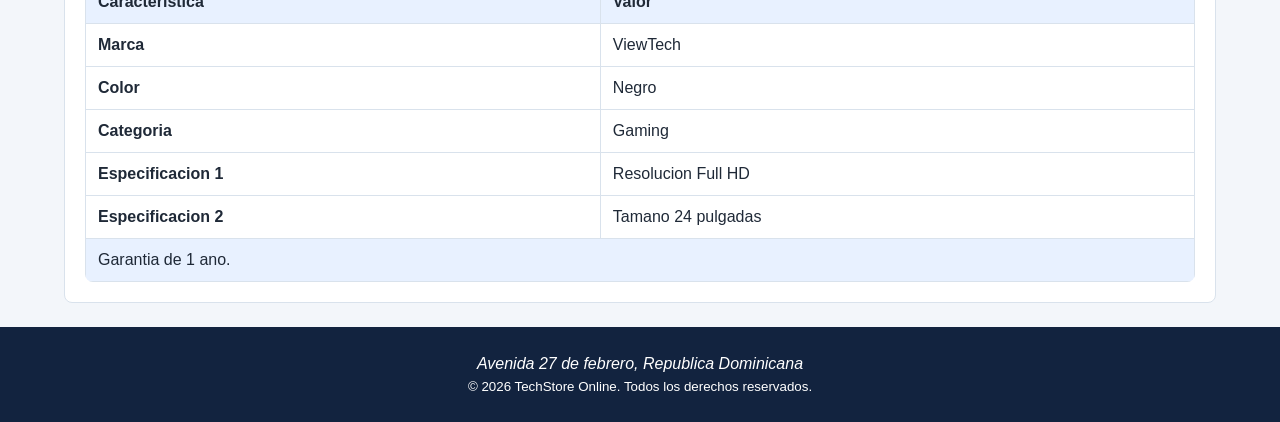
<file: TechStore html/producto-monitor.html>
﻿<!DOCTYPE html>
<html lang='es'>
<head>
  <meta charset='UTF-8'>
  <meta name='viewport' content='width=device-width, initial-scale=1.0'>
  <base href='./'>
  <link rel='icon' href='img/logo.png' type='image/png'>
  <link rel='stylesheet' href='estilos.css'>
  <title>TechStore Online - Monitor 24</title>
</head>
<body>
<header class='site-header'>
  <a class='brand' href='index.html' aria-label='TechStore Online inicio'>
    <img src='img/logo.png' alt='Logo de TechStore Online' width='220' height='80'>
    <span>TechStore Online</span>
  </a>
  <nav aria-label='Menu principal'>
    <ul>
      <li><a href='index.html'>Inicio</a></li>
      <li><a href='productos.html'>Productos</a></li>
      <li><a href='producto.html'>Detalle</a></li>
      <li><a href='carrito.html'>Carrito <span id='contador-carrito'>0</span></a></li>
      <li><a href='contacto.html'>Contacto</a></li>
      <li><a href='acerca.html'>Acerca de</a></li>
    </ul>
  </nav>
  <form class='search-form' action='productos.html' method='get' aria-label='Busqueda de productos'>
    <label for='buscar'>Buscar</label>
    <input type='search' id='buscar' name='buscar' placeholder='Laptop, mouse, monitor'>
    <button type='submit'>Buscar</button>
  </form>
</header>
<main>
  <section class='detail-layout'>
    <div>
      <p class='eyebrow'>Gaming</p>
      <h1>Monitor 24</h1>
      <p>Monitor de 24 pulgadas para oficina, estudio y juegos.</p>
      <p class='price detail-price'>Precio: <strong>$199</strong></p>
      <p>Oferta: <mark>8% OFF</mark></p>
      <p>Disponibilidad: Disponible</p>
      <div class='actions'>
        <button type='button' data-comprar='Monitor 24'>Agregar al carrito</button>
        <a href='productos.html'>Volver a productos</a>
      </div>
    </div>
    <figure>
      <picture>
        <source media='(max-width: 600px)' srcset='img/producto6.jpeg'>
        <img src='img/producto6.jpeg' alt='Monitor 24' width='640' height='360'>
      </picture>
      <figcaption>Monitor 24 en TechStore Online.</figcaption>
    </figure>
  </section>

  <section class='media-grid'>
    <article>
      <h2>Video del Producto</h2>
      <video controls poster='img/producto6.jpeg' aria-label='Video de Monitor 24'>
        <source src='video/producto.webm' type='video/webm'>
        Tu navegador no soporta video HTML5.
      </video>
    </article>
    <article>
      <h2>Audio Promocional</h2>
      <audio controls aria-label='Audio promocional de Monitor 24'>
        <source src='audio/promocion.wav' type='audio/wav'>
        Tu navegador no soporta audio HTML5.
      </audio>
    </article>
  </section>

  <section>
    <h2>Informacion Tecnica</h2>
    <table>
      <caption>Caracteristicas de Monitor 24</caption>
      <colgroup>
        <col>
        <col>
      </colgroup>
      <thead>
        <tr>
          <th scope='col'>Caracteristica</th>
          <th scope='col'>Valor</th>
        </tr>
      </thead>
      <tbody>
        <tr><th scope='row'>Marca</th><td>ViewTech</td></tr>
        <tr><th scope='row'>Color</th><td>Negro</td></tr>
        <tr><th scope='row'>Categoria</th><td>Gaming</td></tr>
        <tr><th scope='row'>Especificacion 1</th><td>Resolucion Full HD</td></tr>
        <tr><th scope='row'>Especificacion 2</th><td>Tamano 24 pulgadas</td></tr>
      </tbody>
      <tfoot>
        <tr><td colspan='2'>Garantia de 1 ano.</td></tr>
      </tfoot>
    </table>
  </section>
</main>
<footer class='site-footer'>
  <address>Avenida 27 de febrero, Republica Dominicana</address>
  <small>&copy; 2026 TechStore Online. Todos los derechos reservados.</small>
</footer>
<script src='script.js'></script>
</body>
</html>
</file>
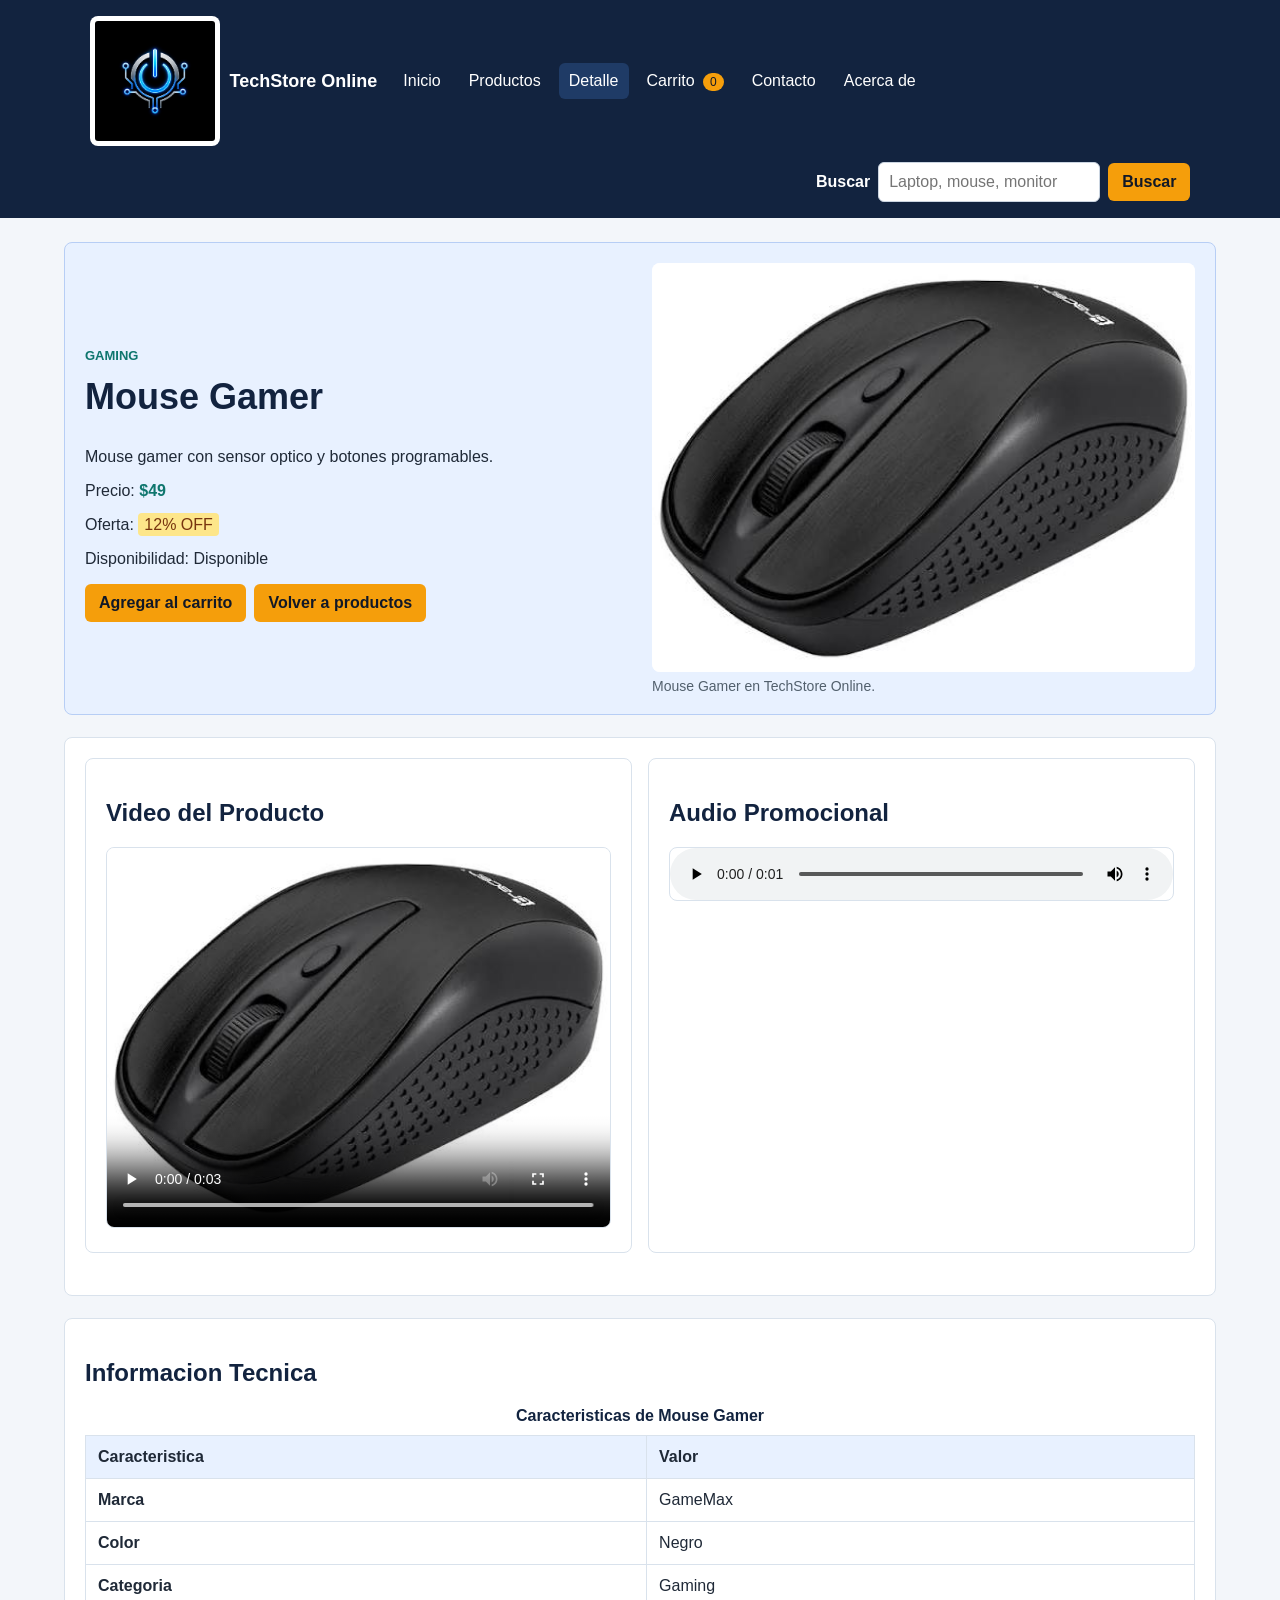
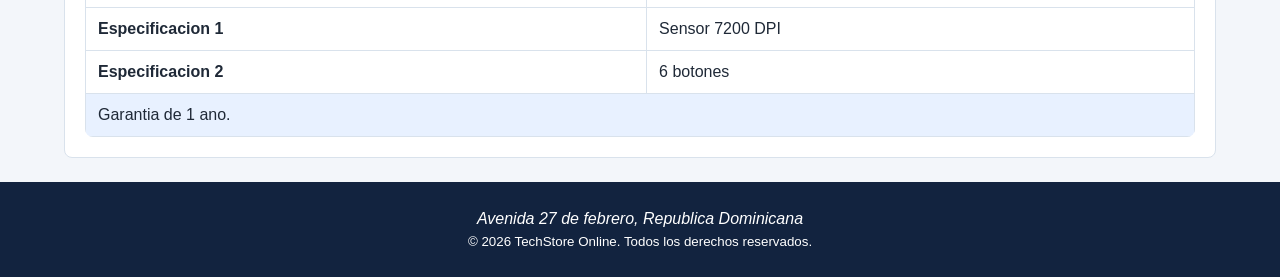
<file: TechStore html/producto-mouse.html>
﻿<!DOCTYPE html>
<html lang='es'>
<head>
  <meta charset='UTF-8'>
  <meta name='viewport' content='width=device-width, initial-scale=1.0'>
  <base href='./'>
  <link rel='icon' href='img/logo.png' type='image/png'>
  <link rel='stylesheet' href='estilos.css'>
  <title>TechStore Online - Mouse Gamer</title>
</head>
<body>
<header class='site-header'>
  <a class='brand' href='index.html' aria-label='TechStore Online inicio'>
    <img src='img/logo.png' alt='Logo de TechStore Online' width='220' height='80'>
    <span>TechStore Online</span>
  </a>
  <nav aria-label='Menu principal'>
    <ul>
      <li><a href='index.html'>Inicio</a></li>
      <li><a href='productos.html'>Productos</a></li>
      <li><a href='producto.html'>Detalle</a></li>
      <li><a href='carrito.html'>Carrito <span id='contador-carrito'>0</span></a></li>
      <li><a href='contacto.html'>Contacto</a></li>
      <li><a href='acerca.html'>Acerca de</a></li>
    </ul>
  </nav>
  <form class='search-form' action='productos.html' method='get' aria-label='Busqueda de productos'>
    <label for='buscar'>Buscar</label>
    <input type='search' id='buscar' name='buscar' placeholder='Laptop, mouse, monitor'>
    <button type='submit'>Buscar</button>
  </form>
</header>
<main>
  <section class='detail-layout'>
    <div>
      <p class='eyebrow'>Gaming</p>
      <h1>Mouse Gamer</h1>
      <p>Mouse gamer con sensor optico y botones programables.</p>
      <p class='price detail-price'>Precio: <strong>$49</strong></p>
      <p>Oferta: <mark>12% OFF</mark></p>
      <p>Disponibilidad: Disponible</p>
      <div class='actions'>
        <button type='button' data-comprar='Mouse Gamer'>Agregar al carrito</button>
        <a href='productos.html'>Volver a productos</a>
      </div>
    </div>
    <figure>
      <picture>
        <source media='(max-width: 600px)' srcset='img/producto5.jpeg'>
        <img src='img/producto5.jpeg' alt='Mouse Gamer' width='640' height='360'>
      </picture>
      <figcaption>Mouse Gamer en TechStore Online.</figcaption>
    </figure>
  </section>

  <section class='media-grid'>
    <article>
      <h2>Video del Producto</h2>
      <video controls poster='img/producto5.jpeg' aria-label='Video de Mouse Gamer'>
        <source src='video/producto.webm' type='video/webm'>
        Tu navegador no soporta video HTML5.
      </video>
    </article>
    <article>
      <h2>Audio Promocional</h2>
      <audio controls aria-label='Audio promocional de Mouse Gamer'>
        <source src='audio/promocion.wav' type='audio/wav'>
        Tu navegador no soporta audio HTML5.
      </audio>
    </article>
  </section>

  <section>
    <h2>Informacion Tecnica</h2>
    <table>
      <caption>Caracteristicas de Mouse Gamer</caption>
      <colgroup>
        <col>
        <col>
      </colgroup>
      <thead>
        <tr>
          <th scope='col'>Caracteristica</th>
          <th scope='col'>Valor</th>
        </tr>
      </thead>
      <tbody>
        <tr><th scope='row'>Marca</th><td>GameMax</td></tr>
        <tr><th scope='row'>Color</th><td>Negro</td></tr>
        <tr><th scope='row'>Categoria</th><td>Gaming</td></tr>
        <tr><th scope='row'>Especificacion 1</th><td>Sensor 7200 DPI</td></tr>
        <tr><th scope='row'>Especificacion 2</th><td>6 botones</td></tr>
      </tbody>
      <tfoot>
        <tr><td colspan='2'>Garantia de 1 ano.</td></tr>
      </tfoot>
    </table>
  </section>
</main>
<footer class='site-footer'>
  <address>Avenida 27 de febrero, Republica Dominicana</address>
  <small>&copy; 2026 TechStore Online. Todos los derechos reservados.</small>
</footer>
<script src='script.js'></script>
</body>
</html>
</file>
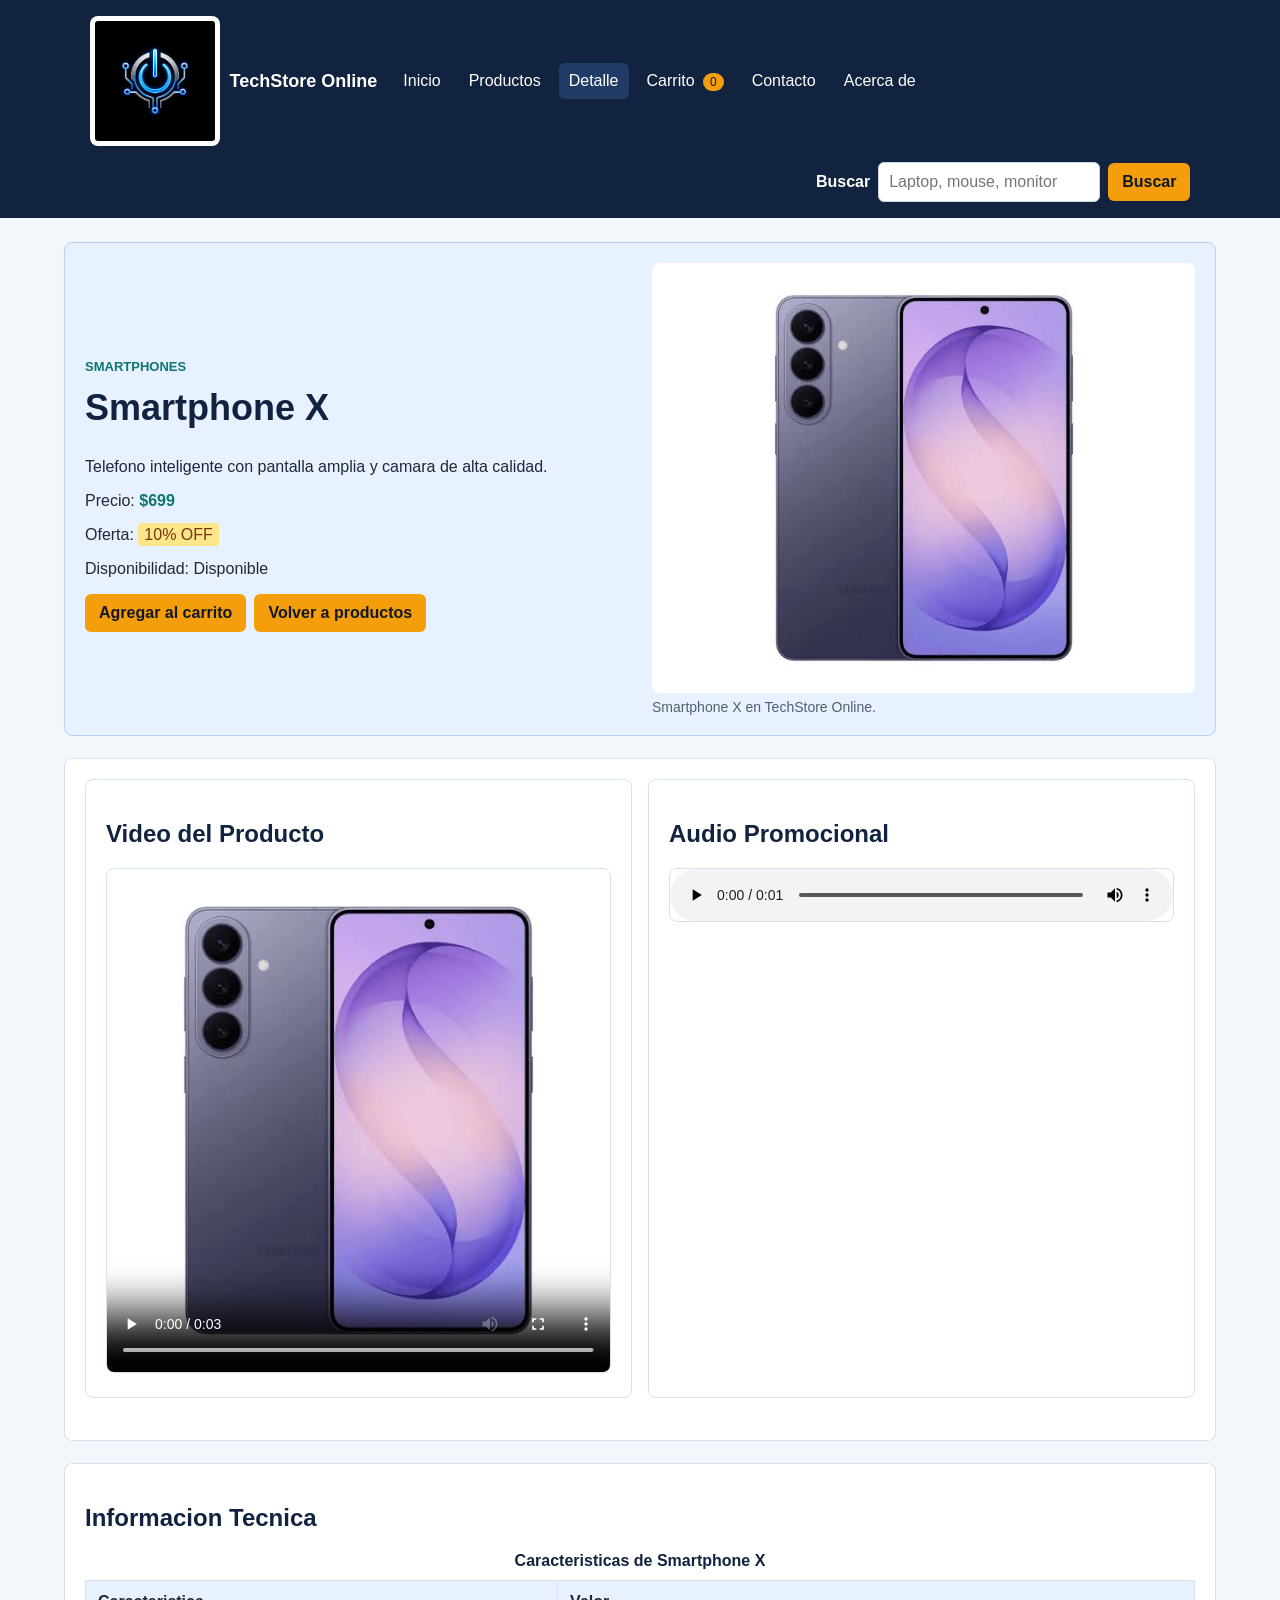
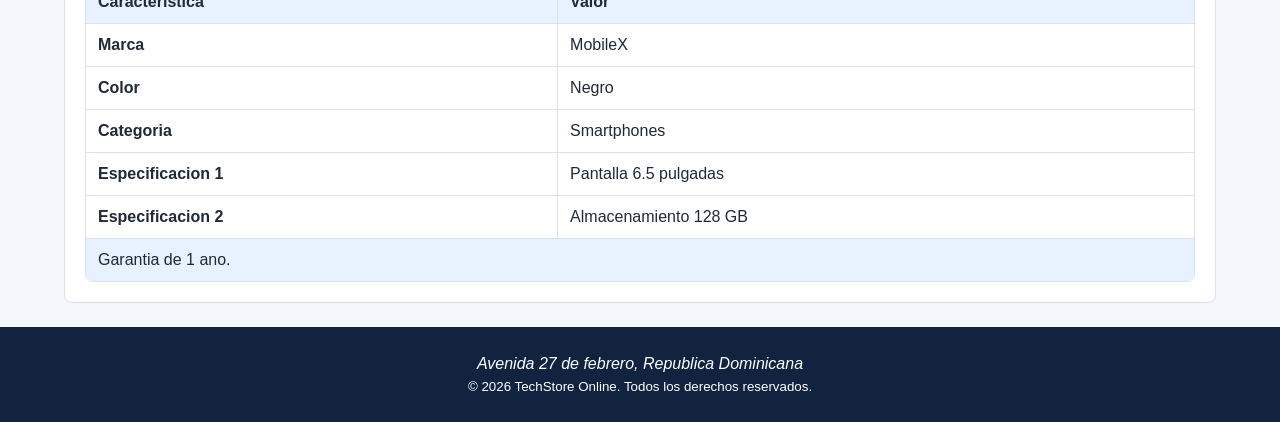
<file: TechStore html/producto-smartphone.html>
﻿<!DOCTYPE html>
<html lang='es'>
<head>
  <meta charset='UTF-8'>
  <meta name='viewport' content='width=device-width, initial-scale=1.0'>
  <base href='./'>
  <link rel='icon' href='img/logo.png' type='image/png'>
  <link rel='stylesheet' href='estilos.css'>
  <title>TechStore Online - Smartphone X</title>
</head>
<body>
<header class='site-header'>
  <a class='brand' href='index.html' aria-label='TechStore Online inicio'>
    <img src='img/logo.png' alt='Logo de TechStore Online' width='220' height='80'>
    <span>TechStore Online</span>
  </a>
  <nav aria-label='Menu principal'>
    <ul>
      <li><a href='index.html'>Inicio</a></li>
      <li><a href='productos.html'>Productos</a></li>
      <li><a href='producto.html'>Detalle</a></li>
      <li><a href='carrito.html'>Carrito <span id='contador-carrito'>0</span></a></li>
      <li><a href='contacto.html'>Contacto</a></li>
      <li><a href='acerca.html'>Acerca de</a></li>
    </ul>
  </nav>
  <form class='search-form' action='productos.html' method='get' aria-label='Busqueda de productos'>
    <label for='buscar'>Buscar</label>
    <input type='search' id='buscar' name='buscar' placeholder='Laptop, mouse, monitor'>
    <button type='submit'>Buscar</button>
  </form>
</header>
<main>
  <section class='detail-layout'>
    <div>
      <p class='eyebrow'>Smartphones</p>
      <h1>Smartphone X</h1>
      <p>Telefono inteligente con pantalla amplia y camara de alta calidad.</p>
      <p class='price detail-price'>Precio: <strong>$699</strong></p>
      <p>Oferta: <mark>10% OFF</mark></p>
      <p>Disponibilidad: Disponible</p>
      <div class='actions'>
        <button type='button' data-comprar='Smartphone X'>Agregar al carrito</button>
        <a href='productos.html'>Volver a productos</a>
      </div>
    </div>
    <figure>
      <picture>
        <source media='(max-width: 600px)' srcset='img/producto2.jpeg'>
        <img src='img/producto2.jpeg' alt='Smartphone X' width='640' height='360'>
      </picture>
      <figcaption>Smartphone X en TechStore Online.</figcaption>
    </figure>
  </section>

  <section class='media-grid'>
    <article>
      <h2>Video del Producto</h2>
      <video controls poster='img/producto2.jpeg' aria-label='Video de Smartphone X'>
        <source src='video/producto.webm' type='video/webm'>
        Tu navegador no soporta video HTML5.
      </video>
    </article>
    <article>
      <h2>Audio Promocional</h2>
      <audio controls aria-label='Audio promocional de Smartphone X'>
        <source src='audio/promocion.wav' type='audio/wav'>
        Tu navegador no soporta audio HTML5.
      </audio>
    </article>
  </section>

  <section>
    <h2>Informacion Tecnica</h2>
    <table>
      <caption>Caracteristicas de Smartphone X</caption>
      <colgroup>
        <col>
        <col>
      </colgroup>
      <thead>
        <tr>
          <th scope='col'>Caracteristica</th>
          <th scope='col'>Valor</th>
        </tr>
      </thead>
      <tbody>
        <tr><th scope='row'>Marca</th><td>MobileX</td></tr>
        <tr><th scope='row'>Color</th><td>Negro</td></tr>
        <tr><th scope='row'>Categoria</th><td>Smartphones</td></tr>
        <tr><th scope='row'>Especificacion 1</th><td>Pantalla 6.5 pulgadas</td></tr>
        <tr><th scope='row'>Especificacion 2</th><td>Almacenamiento 128 GB</td></tr>
      </tbody>
      <tfoot>
        <tr><td colspan='2'>Garantia de 1 ano.</td></tr>
      </tfoot>
    </table>
  </section>
</main>
<footer class='site-footer'>
  <address>Avenida 27 de febrero, Republica Dominicana</address>
  <small>&copy; 2026 TechStore Online. Todos los derechos reservados.</small>
</footer>
<script src='script.js'></script>
</body>
</html>
</file>
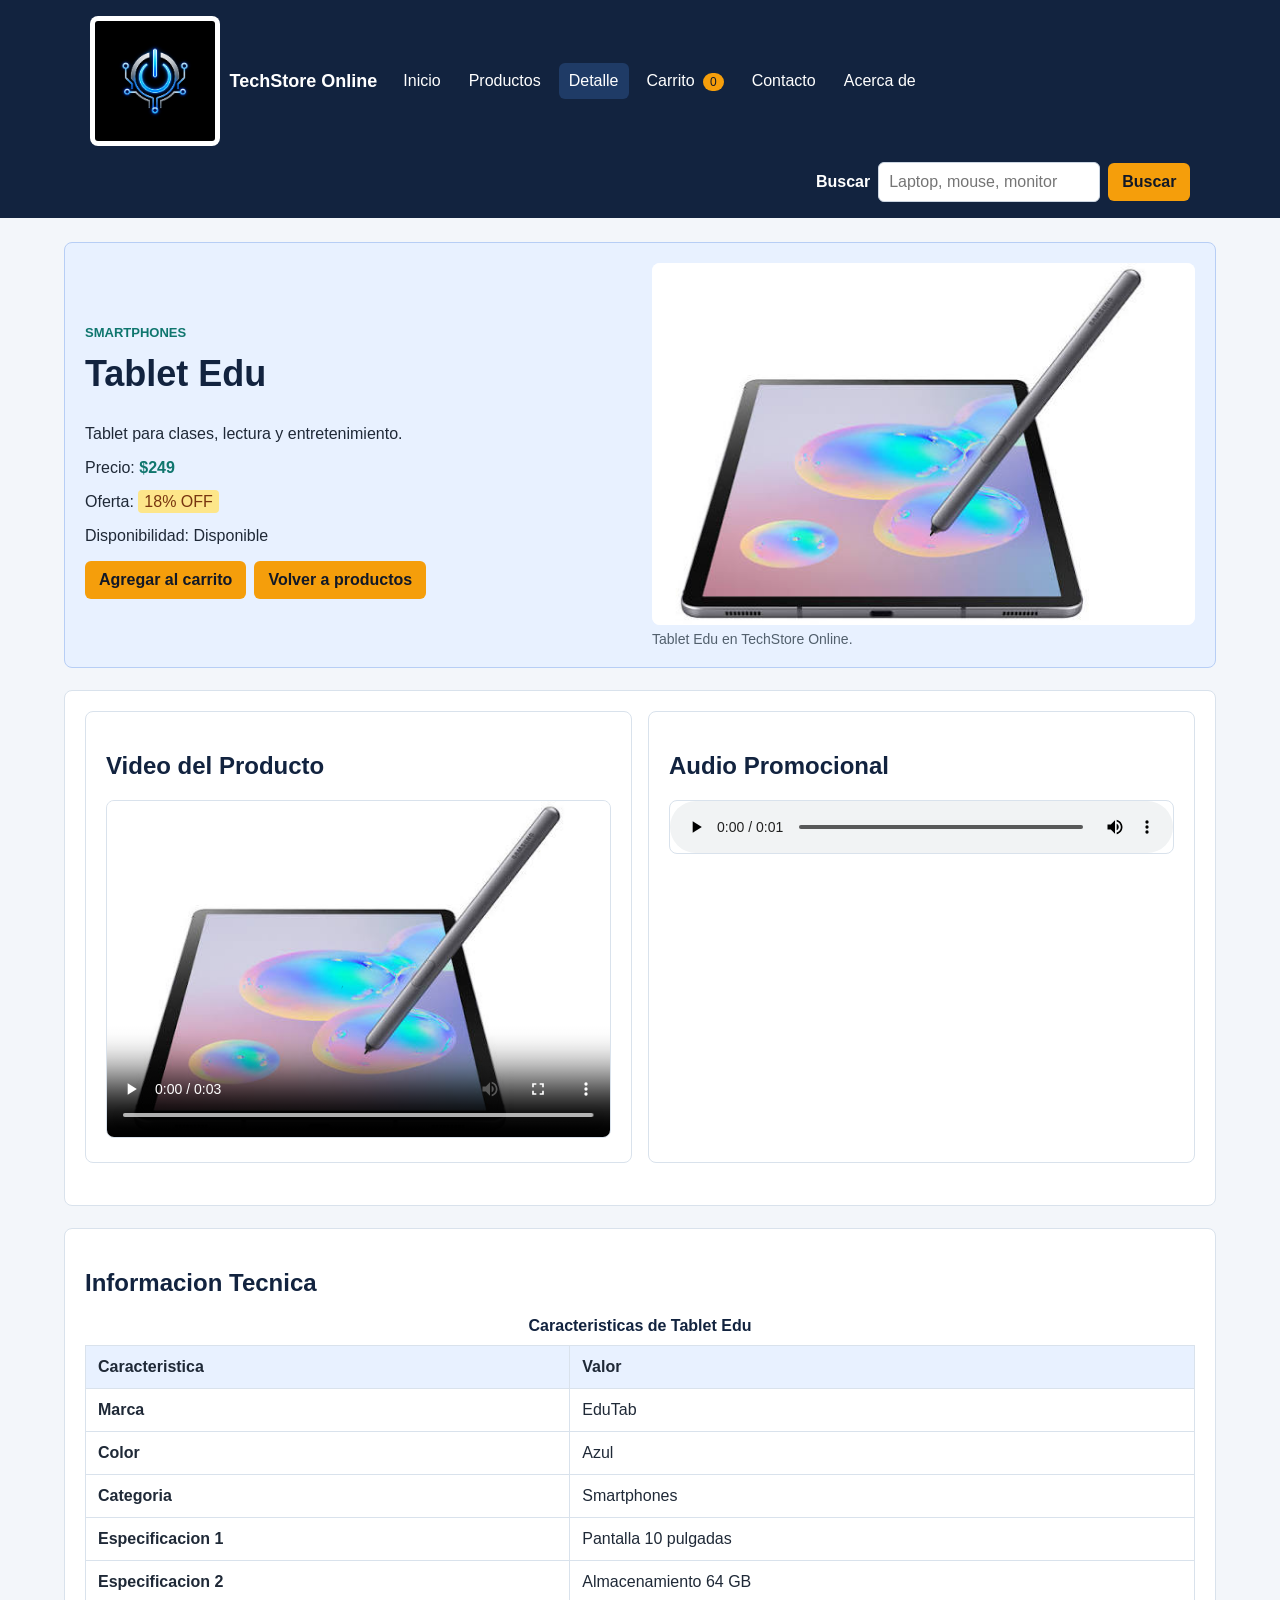
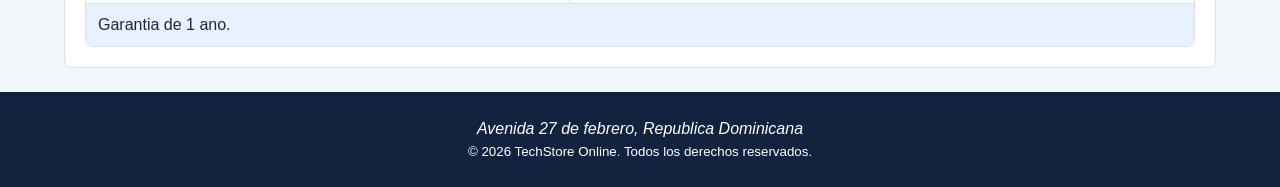
<file: TechStore html/producto-tablet.html>
﻿<!DOCTYPE html>
<html lang='es'>
<head>
  <meta charset='UTF-8'>
  <meta name='viewport' content='width=device-width, initial-scale=1.0'>
  <base href='./'>
  <link rel='icon' href='img/logo.png' type='image/png'>
  <link rel='stylesheet' href='estilos.css'>
  <title>TechStore Online - Tablet Edu</title>
</head>
<body>
<header class='site-header'>
  <a class='brand' href='index.html' aria-label='TechStore Online inicio'>
    <img src='img/logo.png' alt='Logo de TechStore Online' width='220' height='80'>
    <span>TechStore Online</span>
  </a>
  <nav aria-label='Menu principal'>
    <ul>
      <li><a href='index.html'>Inicio</a></li>
      <li><a href='productos.html'>Productos</a></li>
      <li><a href='producto.html'>Detalle</a></li>
      <li><a href='carrito.html'>Carrito <span id='contador-carrito'>0</span></a></li>
      <li><a href='contacto.html'>Contacto</a></li>
      <li><a href='acerca.html'>Acerca de</a></li>
    </ul>
  </nav>
  <form class='search-form' action='productos.html' method='get' aria-label='Busqueda de productos'>
    <label for='buscar'>Buscar</label>
    <input type='search' id='buscar' name='buscar' placeholder='Laptop, mouse, monitor'>
    <button type='submit'>Buscar</button>
  </form>
</header>
<main>
  <section class='detail-layout'>
    <div>
      <p class='eyebrow'>Smartphones</p>
      <h1>Tablet Edu</h1>
      <p>Tablet para clases, lectura y entretenimiento.</p>
      <p class='price detail-price'>Precio: <strong>$249</strong></p>
      <p>Oferta: <mark>18% OFF</mark></p>
      <p>Disponibilidad: Disponible</p>
      <div class='actions'>
        <button type='button' data-comprar='Tablet Edu'>Agregar al carrito</button>
        <a href='productos.html'>Volver a productos</a>
      </div>
    </div>
    <figure>
      <picture>
        <source media='(max-width: 600px)' srcset='img/producto7.jpeg'>
        <img src='img/producto7.jpeg' alt='Tablet Edu' width='640' height='360'>
      </picture>
      <figcaption>Tablet Edu en TechStore Online.</figcaption>
    </figure>
  </section>

  <section class='media-grid'>
    <article>
      <h2>Video del Producto</h2>
      <video controls poster='img/producto7.jpeg' aria-label='Video de Tablet Edu'>
        <source src='video/producto.webm' type='video/webm'>
        Tu navegador no soporta video HTML5.
      </video>
    </article>
    <article>
      <h2>Audio Promocional</h2>
      <audio controls aria-label='Audio promocional de Tablet Edu'>
        <source src='audio/promocion.wav' type='audio/wav'>
        Tu navegador no soporta audio HTML5.
      </audio>
    </article>
  </section>

  <section>
    <h2>Informacion Tecnica</h2>
    <table>
      <caption>Caracteristicas de Tablet Edu</caption>
      <colgroup>
        <col>
        <col>
      </colgroup>
      <thead>
        <tr>
          <th scope='col'>Caracteristica</th>
          <th scope='col'>Valor</th>
        </tr>
      </thead>
      <tbody>
        <tr><th scope='row'>Marca</th><td>EduTab</td></tr>
        <tr><th scope='row'>Color</th><td>Azul</td></tr>
        <tr><th scope='row'>Categoria</th><td>Smartphones</td></tr>
        <tr><th scope='row'>Especificacion 1</th><td>Pantalla 10 pulgadas</td></tr>
        <tr><th scope='row'>Especificacion 2</th><td>Almacenamiento 64 GB</td></tr>
      </tbody>
      <tfoot>
        <tr><td colspan='2'>Garantia de 1 ano.</td></tr>
      </tfoot>
    </table>
  </section>
</main>
<footer class='site-footer'>
  <address>Avenida 27 de febrero, Republica Dominicana</address>
  <small>&copy; 2026 TechStore Online. Todos los derechos reservados.</small>
</footer>
<script src='script.js'></script>
</body>
</html>
</file>
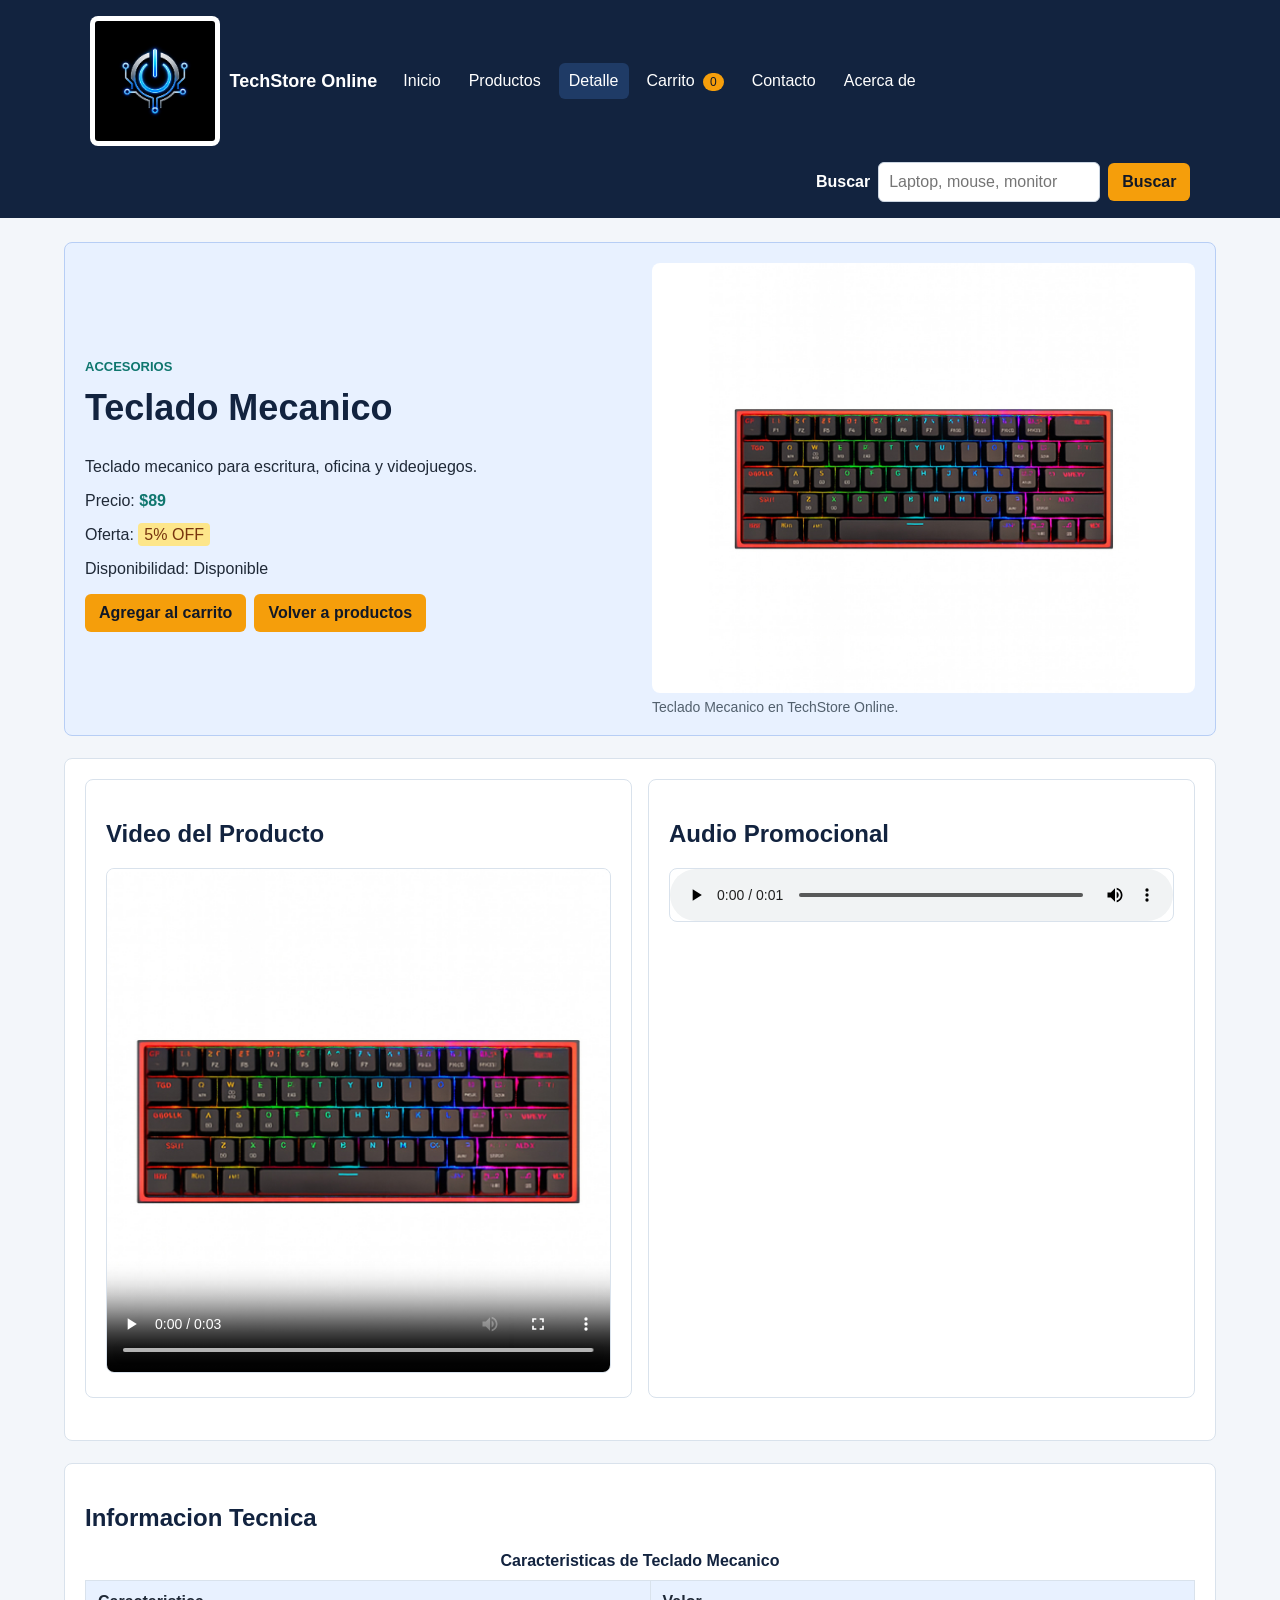
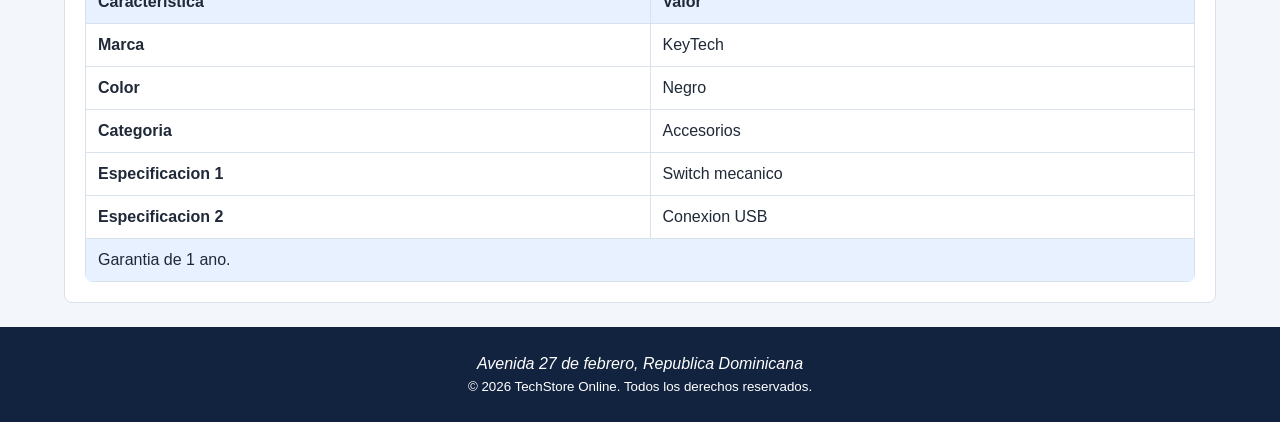
<file: TechStore html/producto-teclado.html>
﻿<!DOCTYPE html>
<html lang='es'>
<head>
  <meta charset='UTF-8'>
  <meta name='viewport' content='width=device-width, initial-scale=1.0'>
  <base href='./'>
  <link rel='icon' href='img/logo.png' type='image/png'>
  <link rel='stylesheet' href='estilos.css'>
  <title>TechStore Online - Teclado Mecanico</title>
</head>
<body>
<header class='site-header'>
  <a class='brand' href='index.html' aria-label='TechStore Online inicio'>
    <img src='img/logo.png' alt='Logo de TechStore Online' width='220' height='80'>
    <span>TechStore Online</span>
  </a>
  <nav aria-label='Menu principal'>
    <ul>
      <li><a href='index.html'>Inicio</a></li>
      <li><a href='productos.html'>Productos</a></li>
      <li><a href='producto.html'>Detalle</a></li>
      <li><a href='carrito.html'>Carrito <span id='contador-carrito'>0</span></a></li>
      <li><a href='contacto.html'>Contacto</a></li>
      <li><a href='acerca.html'>Acerca de</a></li>
    </ul>
  </nav>
  <form class='search-form' action='productos.html' method='get' aria-label='Busqueda de productos'>
    <label for='buscar'>Buscar</label>
    <input type='search' id='buscar' name='buscar' placeholder='Laptop, mouse, monitor'>
    <button type='submit'>Buscar</button>
  </form>
</header>
<main>
  <section class='detail-layout'>
    <div>
      <p class='eyebrow'>Accesorios</p>
      <h1>Teclado Mecanico</h1>
      <p>Teclado mecanico para escritura, oficina y videojuegos.</p>
      <p class='price detail-price'>Precio: <strong>$89</strong></p>
      <p>Oferta: <mark>5% OFF</mark></p>
      <p>Disponibilidad: Disponible</p>
      <div class='actions'>
        <button type='button' data-comprar='Teclado Mecanico'>Agregar al carrito</button>
        <a href='productos.html'>Volver a productos</a>
      </div>
    </div>
    <figure>
      <picture>
        <source media='(max-width: 600px)' srcset='img/producto4.jpg'>
        <img src='img/producto4.jpg' alt='Teclado Mecanico' width='640' height='360'>
      </picture>
      <figcaption>Teclado Mecanico en TechStore Online.</figcaption>
    </figure>
  </section>

  <section class='media-grid'>
    <article>
      <h2>Video del Producto</h2>
      <video controls poster='img/producto4.jpg' aria-label='Video de Teclado Mecanico'>
        <source src='video/producto.webm' type='video/webm'>
        Tu navegador no soporta video HTML5.
      </video>
    </article>
    <article>
      <h2>Audio Promocional</h2>
      <audio controls aria-label='Audio promocional de Teclado Mecanico'>
        <source src='audio/promocion.wav' type='audio/wav'>
        Tu navegador no soporta audio HTML5.
      </audio>
    </article>
  </section>

  <section>
    <h2>Informacion Tecnica</h2>
    <table>
      <caption>Caracteristicas de Teclado Mecanico</caption>
      <colgroup>
        <col>
        <col>
      </colgroup>
      <thead>
        <tr>
          <th scope='col'>Caracteristica</th>
          <th scope='col'>Valor</th>
        </tr>
      </thead>
      <tbody>
        <tr><th scope='row'>Marca</th><td>KeyTech</td></tr>
        <tr><th scope='row'>Color</th><td>Negro</td></tr>
        <tr><th scope='row'>Categoria</th><td>Accesorios</td></tr>
        <tr><th scope='row'>Especificacion 1</th><td>Switch mecanico</td></tr>
        <tr><th scope='row'>Especificacion 2</th><td>Conexion USB</td></tr>
      </tbody>
      <tfoot>
        <tr><td colspan='2'>Garantia de 1 ano.</td></tr>
      </tfoot>
    </table>
  </section>
</main>
<footer class='site-footer'>
  <address>Avenida 27 de febrero, Republica Dominicana</address>
  <small>&copy; 2026 TechStore Online. Todos los derechos reservados.</small>
</footer>
<script src='script.js'></script>
</body>
</html>
</file>
<file: TechStore html/estilos.css>
﻿
:root {
  --primary: #12233f; /* color del header, footer y titulos */
  --primary-soft: #1f3b66; /* color del menu al pasar el mouse */
  --accent: #f59e0b; /* color de botones y carrito */
  --accent-dark: #d97706; /* color del boton al pasar el mouse */
  --teal: #0f766e; /* color de precios */
  --bg: #f3f6fa; /* fondo de la pagina */
  --panel: #ffffff; /* fondo de tarjetas */
  --line: #d9e2ec; /* bordes claros */
  --text: #1f2937; /* texto normal */
  --muted: #52606d; /* texto pequeno */
}

* {
  box-sizing: border-box;
}

body {
  margin: 0;
  font-family: Arial, Helvetica, sans-serif;
  background: var(--bg); /* fondo de pagina */
  color: var(--text); /* texto de pagina */
}

a {
  color: var(--primary); /* texto de enlaces */
}

img {
  max-width: 100%;
  height: auto;
  border-radius: 8px;
}

.site-header {
  background: var(--primary); /* fondo de header */
  color: #ffffff; /* texto de header */
  padding: 16px 7%;
  display: flex;
  flex-wrap: wrap;
  align-items: center;
  gap: 16px;
}

.brand {
  display: flex;
  align-items: center;
  gap: 10px;
  color: #ffffff; /* texto de logo */
  text-decoration: none;
  font-weight: bold;
  font-size: 18px;
}

.brand img {
  width: 130px;
  height: auto;
  background: #ffffff; /* fondo de logo */
  padding: 5px;
}

nav ul {
  list-style: none;
  padding: 0;
  margin: 0;
  display: flex;
  flex-wrap: wrap;
  gap: 8px;
}

nav a {
  color: #ffffff; /* texto de menu */
  text-decoration: none;
  padding: 9px 10px;
  border-radius: 6px;
  display: inline-block;
}

nav a:hover,
nav a.activo {
  background: var(--primary-soft); /* fondo de menu */
}

#contador-carrito {
  background: var(--accent); /* fondo de numero del carrito */
  color: #111827; /* texto de numero del carrito */
  border-radius: 999px;
  padding: 2px 7px;
  margin-left: 4px;
  font-size: 12px;
}

.search-form {
  margin-left: auto;
  display: flex;
  flex-wrap: wrap;
  align-items: center;
  gap: 8px;
}

.search-form label {
  font-weight: bold;
}

input,
select,
textarea,
button {
  font: inherit;
}

input,
select,
textarea {
  border: 1px solid #cbd5e1; /* borde de formularios */
  border-radius: 6px;
  padding: 10px;
}

textarea {
  min-height: 120px;
  resize: vertical;
}

button,
input[type='submit'],
input[type='reset'],
.primary-link,
.product-card footer a,
.actions a,
main section > a {
  background: var(--accent); /* fondo de botones */
  color: #111827; /* texto de botones */
  border: none;
  border-radius: 6px;
  padding: 10px 14px;
  font-weight: bold;
  cursor: pointer;
  text-decoration: none;
  display: inline-block;
}

button:hover,
input[type='submit']:hover,
input[type='reset']:hover,
.primary-link:hover,
.product-card footer a:hover,
.actions a:hover,
main section > a:hover {
  background: var(--accent-dark); /* fondo de botones */
  color: #ffffff; /* texto de botones */
}

main {
  width: 90%;
  max-width: 1180px;
  margin: 24px auto;
}

section,
aside,
article,
dialog[open] {
  background: var(--panel); /* fondo de tarjetas */
  border: 1px solid var(--line); /* borde de tarjetas */
  border-radius: 8px;
  padding: 20px;
  margin-bottom: 22px;
}

h1,
h2,
h3 {
  color: var(--primary); /* texto de titulos */
}

h1 {
  font-size: 36px;
  margin-top: 0;
}

.eyebrow,
.badge {
  color: var(--teal); /* texto de etiquetas */
  font-weight: bold;
  text-transform: uppercase;
  font-size: 13px;
}

.hero,
.detail-layout {
  display: grid;
  grid-template-columns: minmax(260px, 1fr) minmax(260px, 1fr);
  gap: 24px;
  align-items: center;
  background: #e8f1ff; /* fondo de banner */
  border-color: #b7cef5; /* borde de banner */
}

figure {
  margin: 0;
}

figcaption,
.muted {
  color: var(--muted); /* texto de texto pequeno */
  font-size: 14px;
  margin-top: 6px;
}

.category-grid,
.product-grid,
.store-info,
.media-grid,
.resource-grid {
  display: grid;
  grid-template-columns: repeat(auto-fit, minmax(220px, 1fr));
  gap: 16px;
}

.product-card {
  display: flex;
  flex-direction: column;
  gap: 8px;
  margin: 0;
}

.product-card img {
  width: 100%;
  aspect-ratio: 16 / 10;
  object-fit: cover;
  background: #f8fafc; /* fondo de imagenes */
}

.product-card footer,
.actions {
  display: flex;
  flex-wrap: wrap;
  gap: 8px;
  margin-top: auto;
}

.price strong,
strong {
  color: var(--teal); /* texto de precio */
}

mark {
  background: #fde68a; /* fondo de oferta */
  color: #78350f; /* texto de oferta */
  border-radius: 4px;
  padding: 3px 6px;
}

.shop-layout {
  display: grid;
  grid-template-columns: 280px 1fr;
  gap: 20px;
  align-items: start;
}

fieldset {
  border: 1px solid var(--line); /* borde de formularios */
  border-radius: 8px;
  margin: 12px 0;
  padding: 14px;
}

legend {
  color: var(--primary); /* texto de titulo del filtro */
  font-weight: bold;
}

label {
  font-weight: bold;
}

aside form label,
.contact-section form > label,
.catalog-toolbar label {
  display: block;
  margin-top: 10px;
}

aside input,
aside select,
.contact-section input,
.contact-section select,
.contact-section textarea,
.catalog-toolbar input {
  width: 100%;
  margin-top: 5px;
}

.contact-section form {
  display: grid;
  grid-template-columns: 180px 1fr;
  gap: 10px 14px;
}

.contact-section form > p,
.contact-section fieldset,
.contact-section .actions,
.contact-section output,
#mensaje-formulario {
  grid-column: 1 / -1;
}

input[type='checkbox'],
input[type='radio'],
input[type='color'],
input[type='range'],
input[type='submit'],
input[type='reset'],
input[type='hidden'] {
  width: auto;
}

table {
  width: 100%;
  border-collapse: collapse;
  background: #ffffff; /* fondo de tabla */
  border-radius: 8px;
  overflow: hidden;
}

caption {
  font-weight: bold;
  color: var(--primary); /* texto de titulo de tabla */
  margin-bottom: 10px;
}

th,
td {
  border: 1px solid var(--line); /* borde de celdas de tabla */
  padding: 12px;
  text-align: left;
}

thead,
tfoot {
  background: #e8f1ff; /* fondo de parte de arriba y abajo de tabla */
}

video,
audio,
iframe,
embed,
object,
canvas,
svg {
  width: 100%;
  max-width: 100%;
  border-radius: 8px;
  border: 1px solid var(--line); /* borde de multimedia */
}

video,
iframe,
embed,
object,
canvas,
svg {
  min-height: 180px;
  background: #f8fafc; /* fondo de multimedia */
}

picture img {
  display: block;
  max-height: 430px;
  object-fit: contain;
  background: #ffffff; /* fondo de imagenes */
}

meter,
progress {
  width: 100%;
  max-width: 520px;
  height: 22px;
  display: block;
  margin: 8px 0 16px;
}

blockquote {
  border-left: 5px solid var(--accent); /* borde de cita */
  margin-left: 0;
  padding: 10px 16px;
  background: #fff7ed; /* fondo de cita */
}

details {
  border: 1px solid var(--line); /* borde de caja desplegable */
  border-radius: 8px;
  padding: 12px;
  margin: 12px 0;
}

summary {
  cursor: pointer;
  font-weight: bold;
  color: var(--primary); /* texto de titulo desplegable */
}

pre {
  background: #111827; /* fondo de codigo grande */
  color: #ffffff; /* texto de codigo grande */
  border-radius: 6px;
  padding: 12px;
  overflow-x: auto;
}

kbd,
code,
samp {
  background: #e5e7eb; /* fondo de codigo corto */
  color: #111827; /* texto de codigo corto */
  padding: 2px 5px;
  border-radius: 4px;
}

dialog {
  border: 1px solid var(--line); /* borde de tarjetas */
  border-radius: 8px;
  max-width: 520px;
}

[ng-cloak],
.oculto {
  display: none !important;
}

.site-footer {
  background: var(--primary); /* fondo de footer */
  color: #ffffff; /* texto de footer */
  text-align: center;
  padding: 22px;
}

.site-footer address,
.site-footer small {
  display: block;
  margin: 6px 0;
}

.catalog-toolbar {
  display: grid;
  grid-template-columns: 1fr minmax(220px, 320px) minmax(160px, 220px);
  gap: 14px;
  align-items: end;
  margin-bottom: 18px;
}

.catalog-toolbar h2,
.catalog-toolbar p {
  margin-top: 0;
}

.catalog-toolbar label {
  display: block;
  margin-bottom: 6px;
}

.catalog-toolbar input,
.catalog-toolbar select {
  width: 100%;
}

.empty-state {
  background: #fff7ed; /* fondo de mensaje sin resultados */
  border: 1px solid #fed7aa; /* borde de mensaje sin resultados */
  border-radius: 8px;
  color: #78350f; /* texto de mensaje sin resultados */
  padding: 14px;
}

.cart-layout {
  display: grid;
  grid-template-columns: minmax(0, 1.4fr) minmax(280px, 0.8fr);
  gap: 20px;
  align-items: start;
}

.cart-panel,
.checkout-card {
  margin-bottom: 0;
}

.checkout-card {
  position: sticky;
  top: 16px;
}

.checkout-total {
  background: #e8f1ff; /* fondo de total del carrito */
  border: 1px solid #b7cef5; /* borde de total del carrito */
  border-radius: 8px;
  padding: 12px;
  font-size: 18px;
}

#checkout-form {
  display: grid;
  gap: 10px;
}

#checkout-form label {
  margin-top: 8px;
}

#checkout-form input,
#checkout-form select,
#checkout-form textarea {
  width: 100%;
}

.check-line {
  display: flex;
  align-items: center;
  gap: 8px;
  font-weight: normal;
}

.check-line input {
  width: auto !important;
}

.order-success,
.order-error {
  border-radius: 8px;
  padding: 12px;
}

.order-success {
  background: #ecfdf5; /* fondo de mensaje correcto */
  border: 1px solid #99f6e4; /* borde de mensaje correcto */
  color: #115e59; /* texto de mensaje correcto */
}

.order-error {
  background: #fff7ed; /* fondo de mensaje de error */
  border: 1px solid #fed7aa; /* borde de mensaje de error */
  color: #9a3412; /* texto de mensaje de error */
}

@media (max-width: 820px) {
  .site-header,
  .search-form,
  .shop-layout,
  .hero,
  .detail-layout,
  .contact-section form {
    display: block;
  }

  .site-header {
    padding: 16px;
  }

  .brand,
  nav,
  .search-form {
    margin-bottom: 12px;
  }

  .search-form input {
    width: 100%;
  }

  h1 {
    font-size: 30px;
  }

  .catalog-toolbar {
    display: block;
  }

  .catalog-toolbar > div {
    margin-bottom: 12px;
  }

  .cart-layout {
    display: block;
  }

  .checkout-card {
    position: static;
  }
}
</file>
